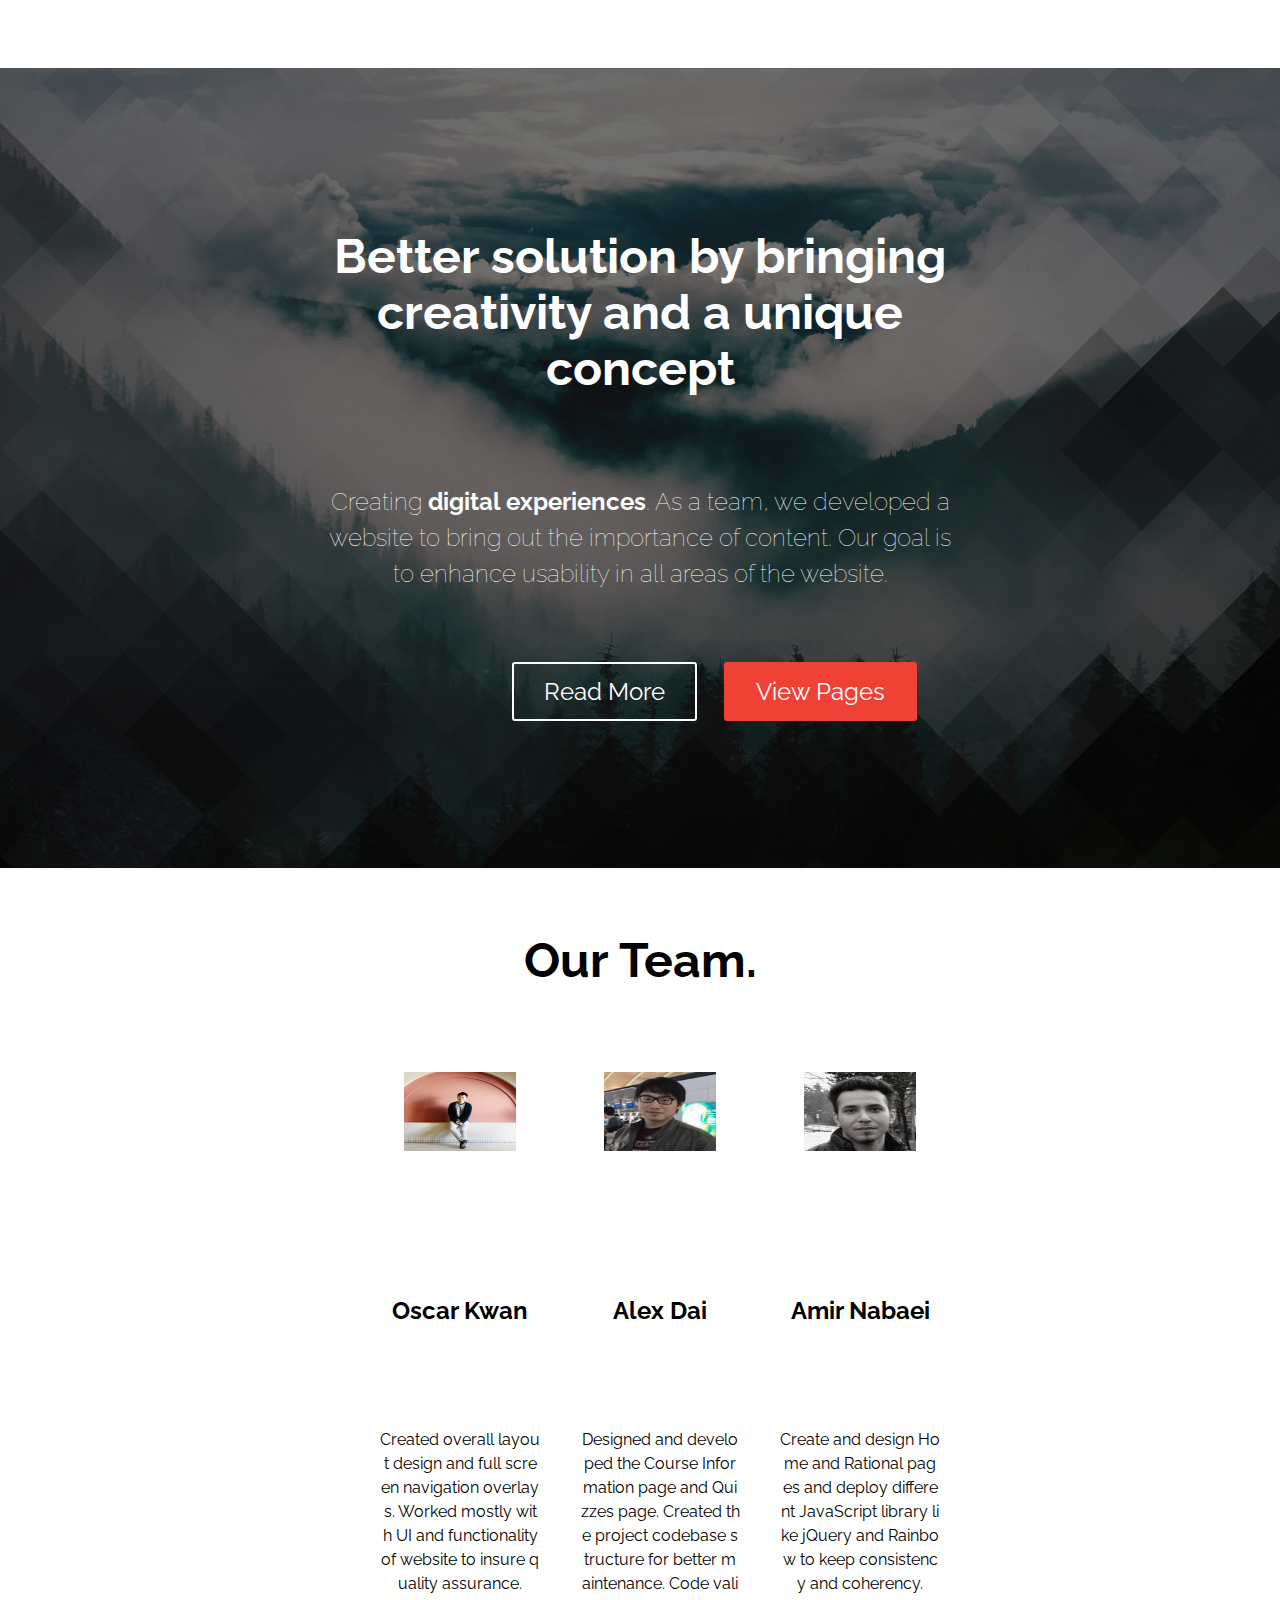
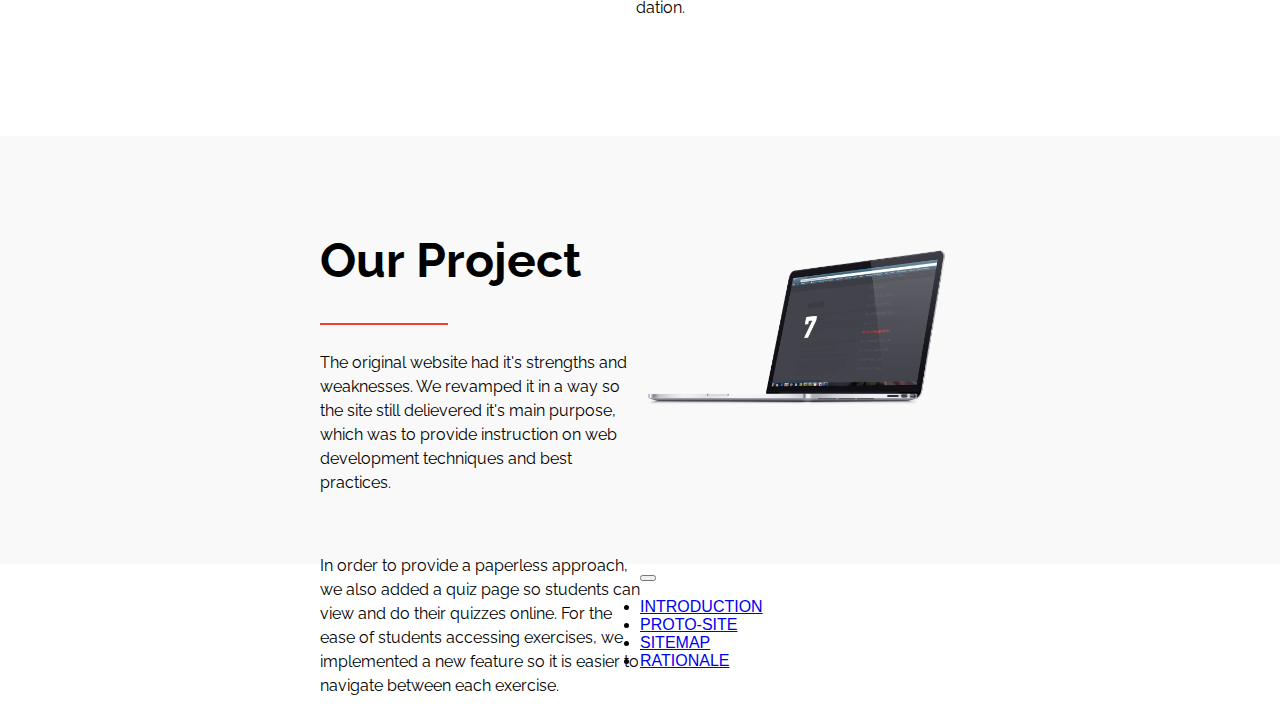
<file: src/index.html>
<!DOCTYPE HTML>
<html lang="en">
<head>
    <meta charset="utf-8">
	<title>Metasite | COMP 1950</title>
	<link rel="stylesheet" type="text/css" href="css/normalize.css">
	<link rel="stylesheet" type="text/css" href="css/metasite.css">

	<link rel="stylesheet" type="text/css" href="../lib/css/prism.css">
	<link rel="stylesheet" type="text/css" href="../lib/css/animate.css">
	<link href='http://fonts.googleapis.com/css?family=Raleway:400,500,600,700,800,300' rel='stylesheet' type='text/css'>

	<!-- JS -->
	<script src = "../lib/js/jquery-1.11.3.min.js"></script>

</head>


<body>
	<main>
		<section class = "nav-button">
			<img src = "./resources/nav-button.png" class = "nav-index-trigger" alt=""/>
		</section>
		<section class = "header-bg">
			<div class = "header-overlay">
				<div class = "extra-container">
					<div class = "container white">
						<h1 class = "raleway-h1 white">Better solution by bringing<strong> creativity</strong> and a <strong>unique</strong> concept</h1><br><br>
						<h2 class = "white">Creating <strong>digital experiences</strong>. As a team, we developed a website to bring out the importance of content. Our goal is to enhance usability in all areas of the website.</h2>
					</div>
					<div class = "container align-left header-buttons">
						<a href = "Rational.html"><div class = "btn btn-hover h3-text" title = "Read More">Read More</div></a>
						<a href = "home.html"><div class = "btn btn-dark h3-text" title = "View Pages">View Pages</div></a>
					</div>
				</div>
			</div>
		</section>
		<section class = "who-we-are" id = "yeah-us">
			<div class = "container">
				<h1 class = "raleway-h1 padding-fix">Our Team.</h1>
					<ul class = "ul-flex">
						<li><img class = "center-margin-auto" src = "./resources/oscar.jpg" alt=""/></li>
						<li><img class = "center-margin-auto" src = "./resources/alex.jpg" alt=""/></li>
						<li><img class = "img-circle center-margin-auto" src = "./resources/amir.jpg" alt=""/></li>
					</ul>
					<ul class = "ul-flex">
						<li><h3 class = "center-margin-auto">Oscar Kwan</h3></li>
						<li><h3 class = "center-margin-auto">Alex Dai</h3></li>
						<li><h3 class = "center-margin-auto">Amir Nabaei</h3></li>
					</ul>
					<ul class = "ul-flex padding-fix-little">
						<li>
							<p class = "center-margin-auto">Created overall layout design and full screen navigation overlays. Worked mostly with UI and functionality of website to insure quality assurance.</p>
						</li>
						<li><p class = "center-margin-auto">Designed and developed the Course Information page and Quizzes page. Created the project codebase structure for better maintenance. Code validation.</p></li>
						<li><p class = "center-margin-auto">Create and design Home and Rational pages and deploy different JavaScript library like jQuery and Rainbow to keep consistency and coherency.</p></li>
					</ul>
			</div>
		</section>
		<section class = "project-details">
			<div class = "container">
				<div class = "col-50">
					<h1 class = "raleway-h1 align-left-2">Our Project</h1>
					<div class = "line-seperator"></div>
					<p class = "align-left-2">The original website had it's strengths and weaknesses. We revamped it in a way so the site still delievered it's main purpose, which was to provide instruction on web development techniques and best practices.</p><br><p class = "align-left-2">In order to provide a paperless approach, we also added a quiz page so students can view and do their quizzes online. For the ease of students accessing exercises, we implemented a new feature so it is easier to navigate between each exercise.
				</div>
				<div class = "col-50 right-float">
					<img src = "./resources/mockup-4.png" class = "center-margin-auto" alt=""/>
				</div>
			</div>
		</section>
		<section class = "project-pictures">
		</section>
	</main>

	<!-- Full screen overlay navigation -->
	<section class = "nav-index nav-overlay nav-overlay-transition">
		<button type ="button" class = "nav-overlay-trigger-close"></button>

		<section class = "nav-content">
				<section class = "nav-overlay-container">
					<section class = "row-100">
						<section class = "nav-overlay-right-column">
							<ul>
								<li><a class = "scroll-and-overlay-close" href = "#yeah-us">INTRODUCTION</a></li>
								<li><a href = "home.html">PROTO-SITE</a></li>
								<li><a href = "sitemap.html">SITEMAP</a></li>
								<li><a href = "Rational.html">RATIONALE</a></li>
							</ul>
						</section>
					</section>
				</section>
		</section>
	</section>

	<script src = "js/main.js"></script>
	<script src = "../lib/js/headroom.js"></script>
</body>

</html>
</file>
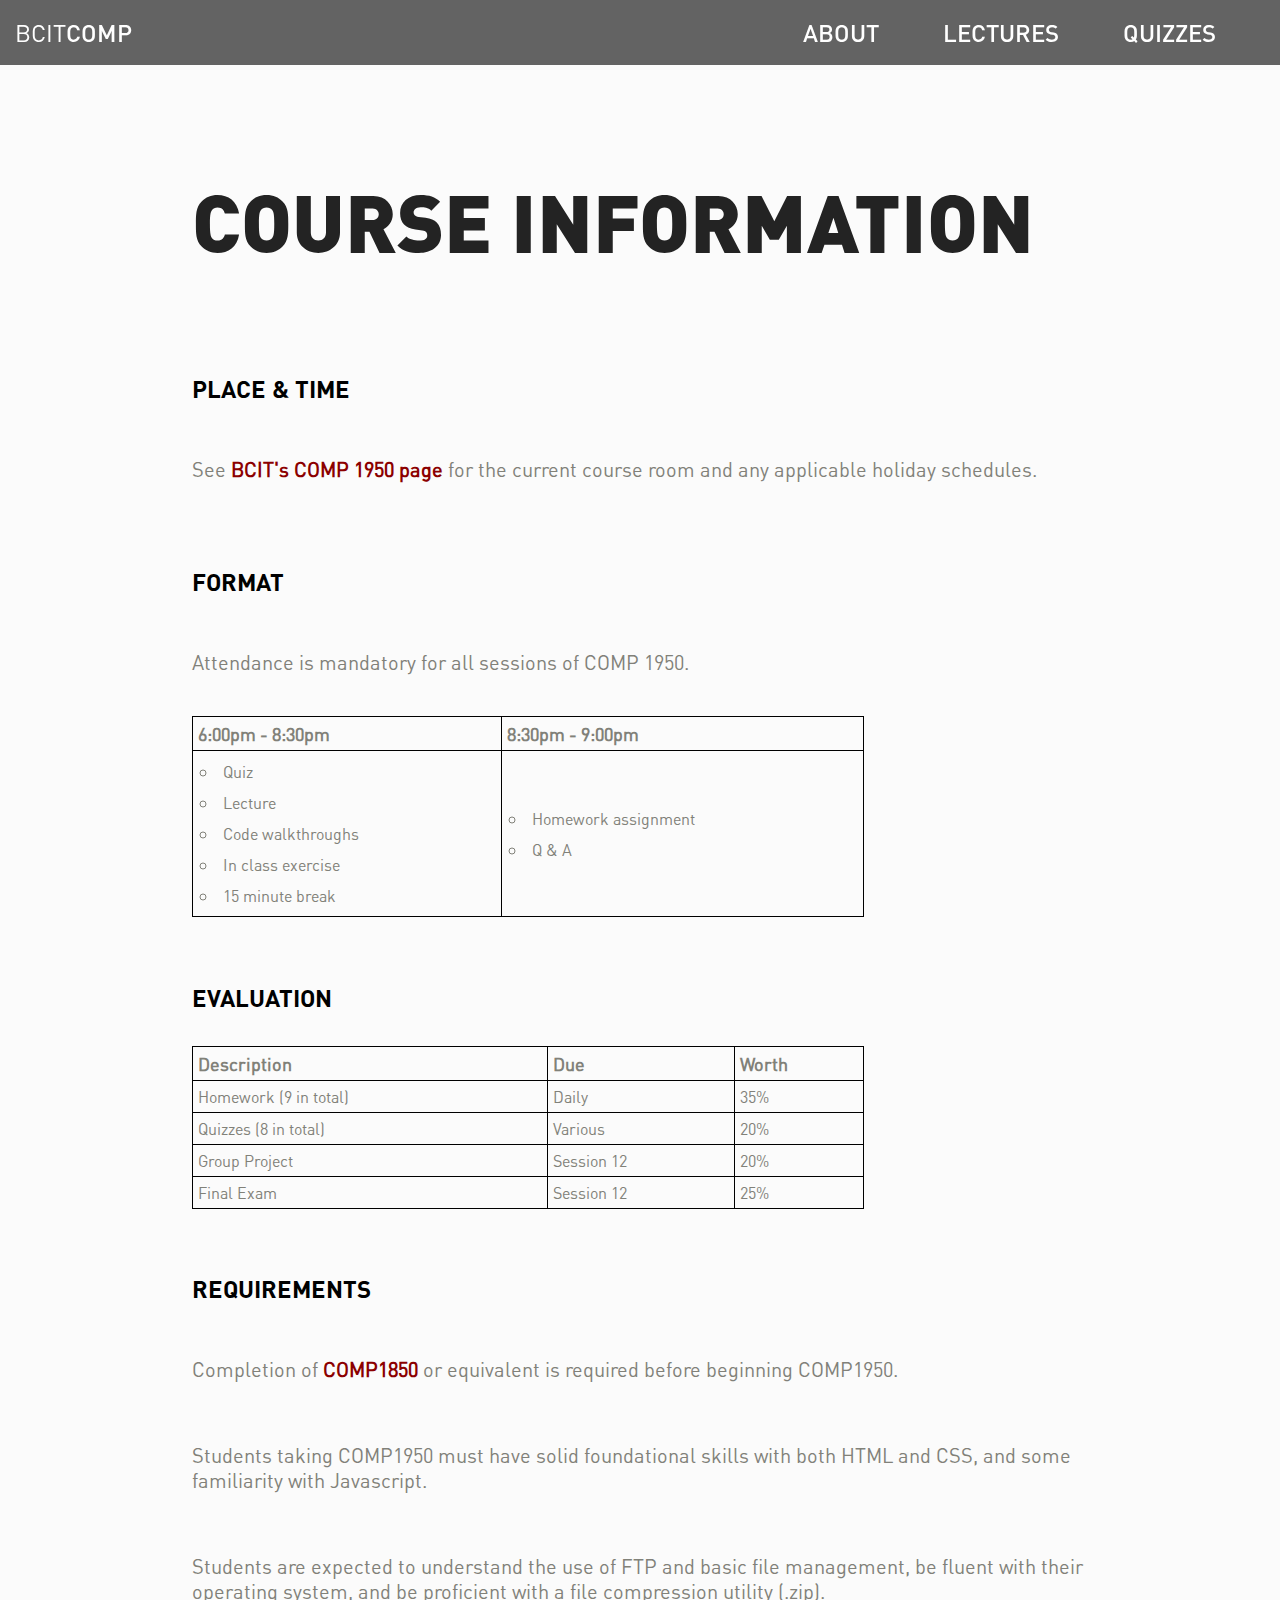
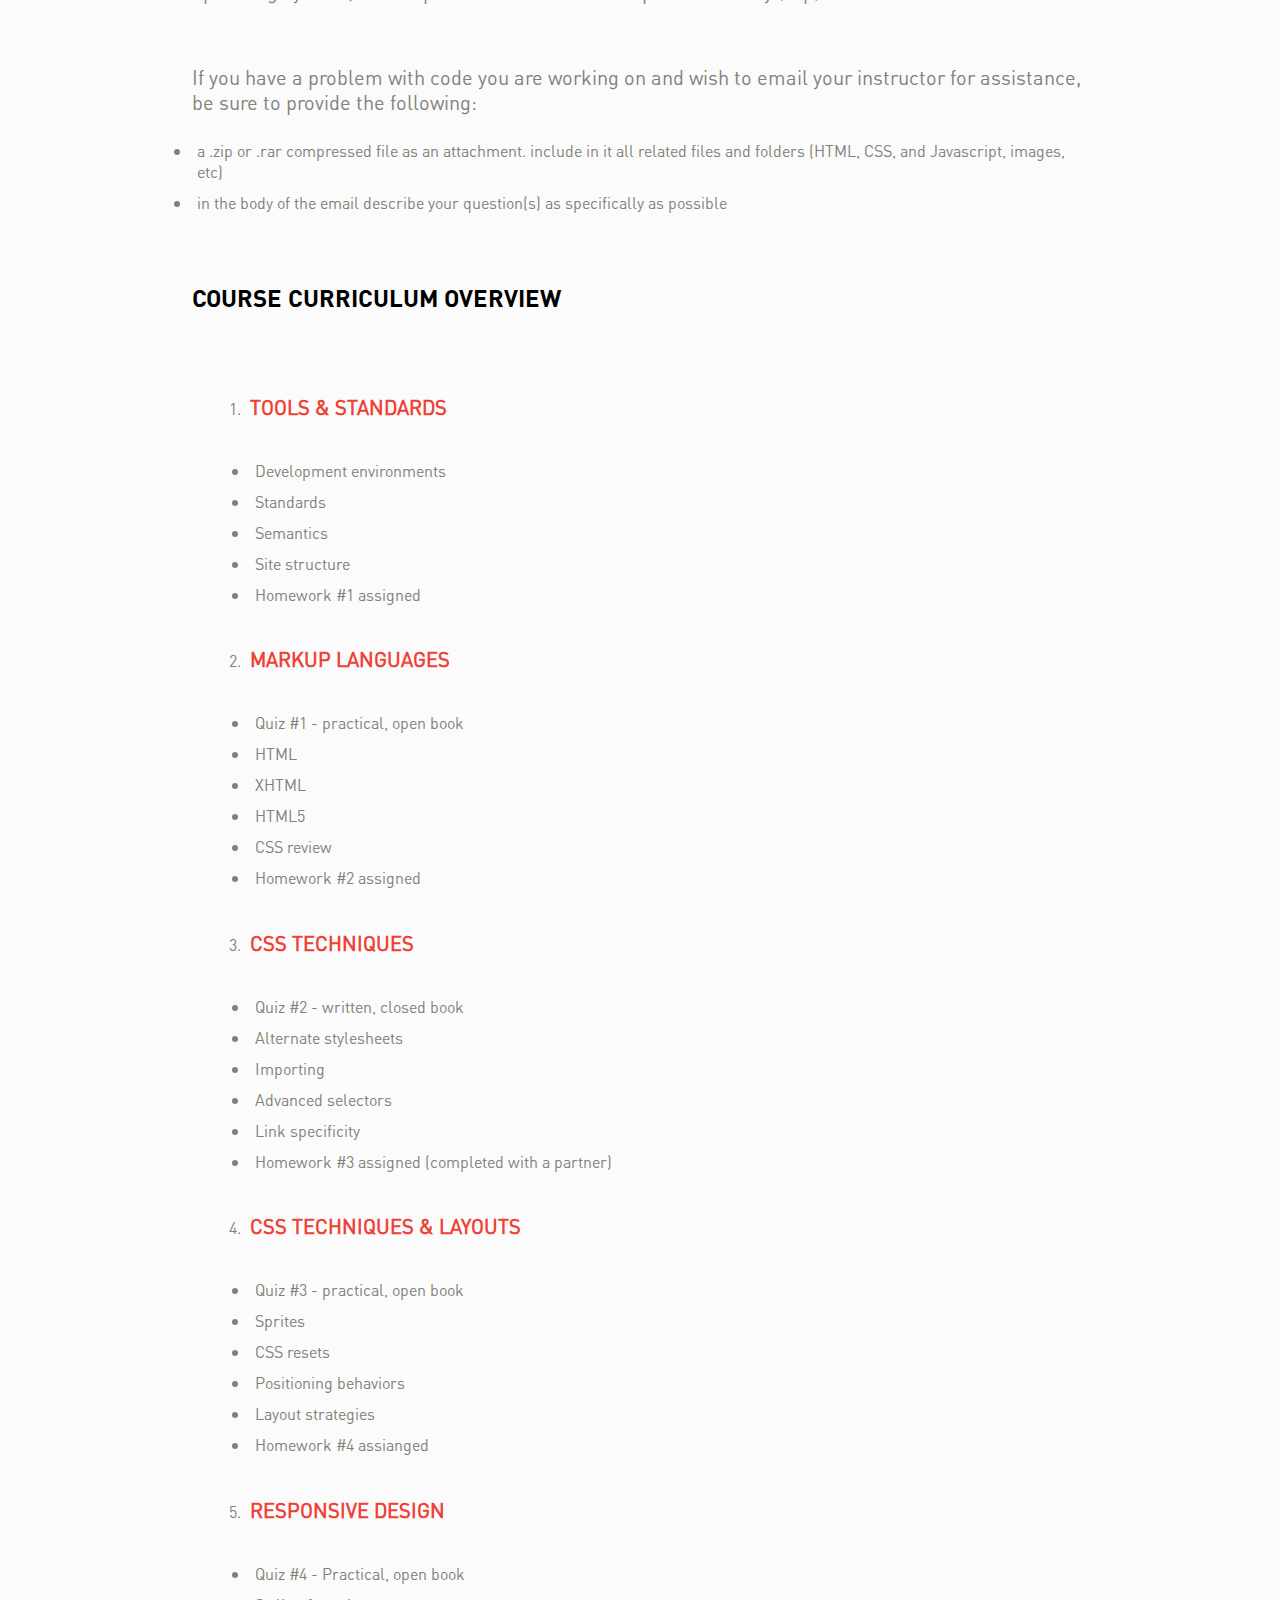
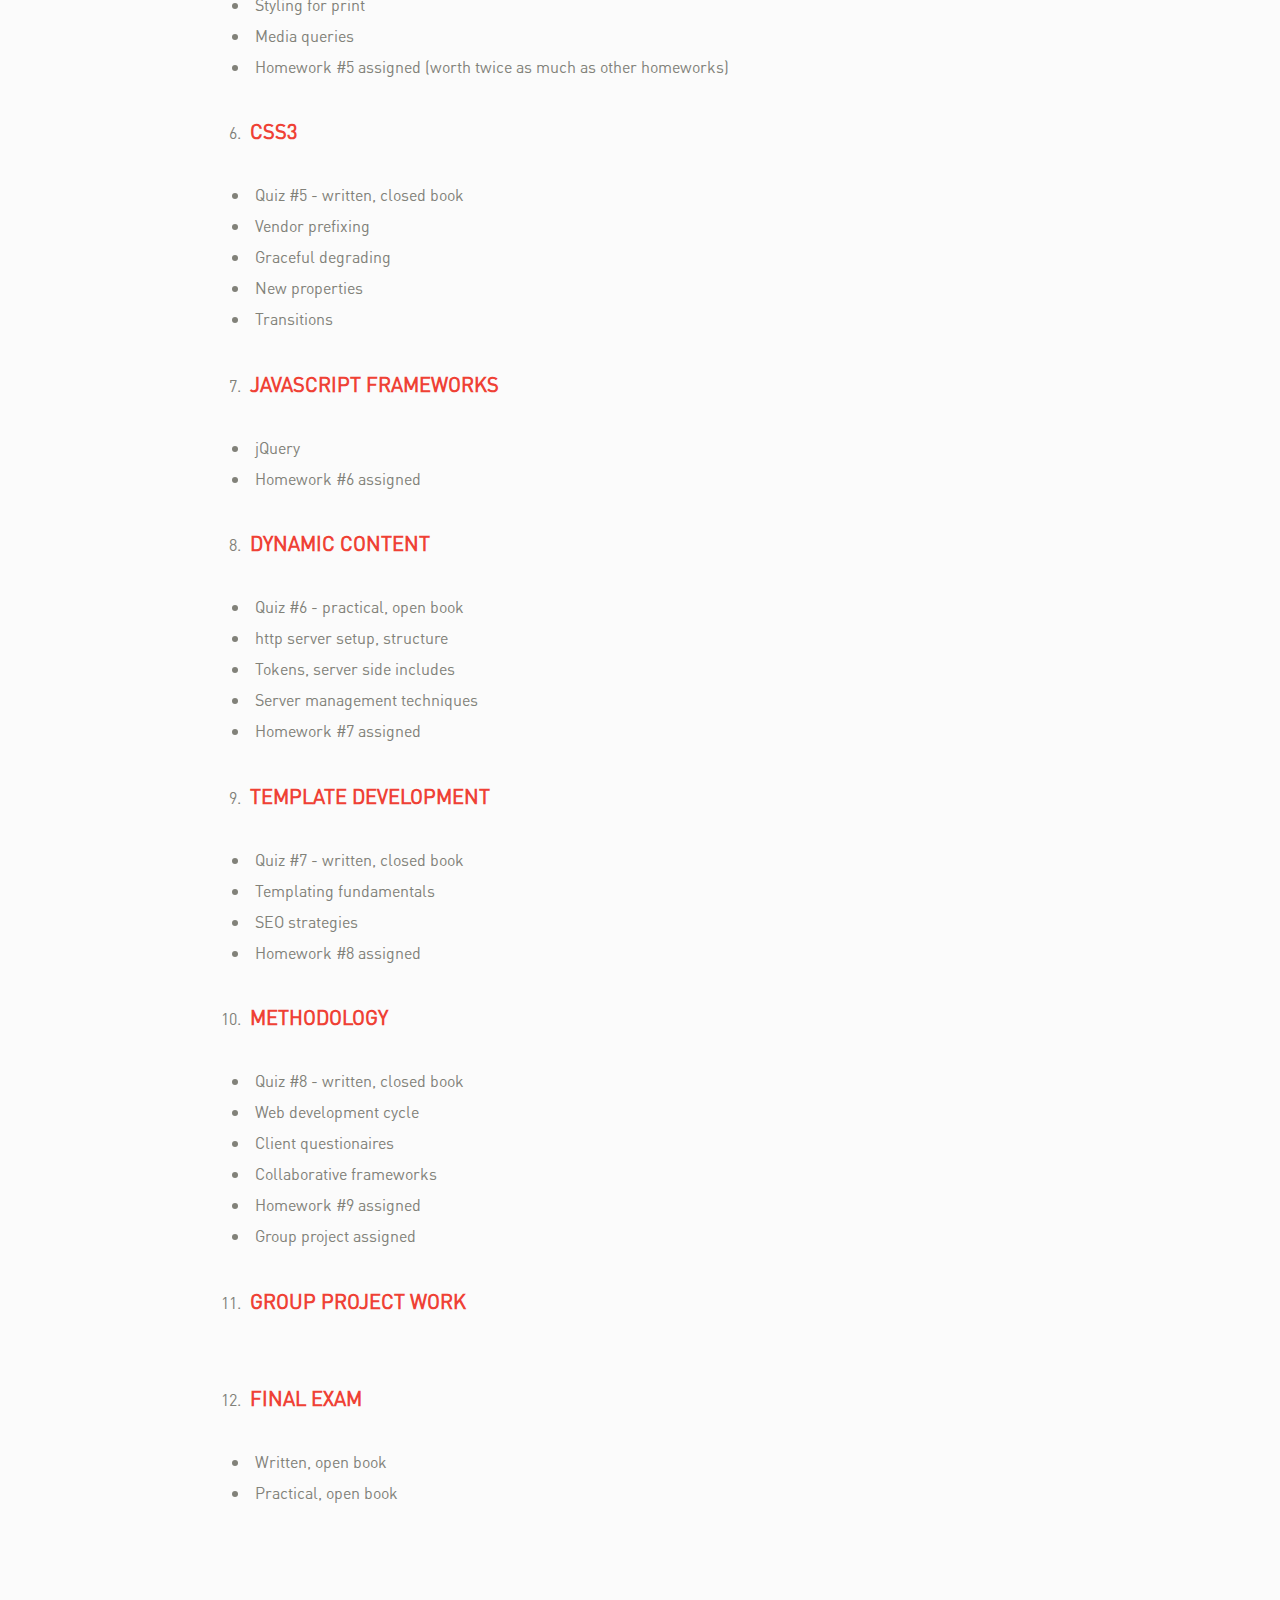
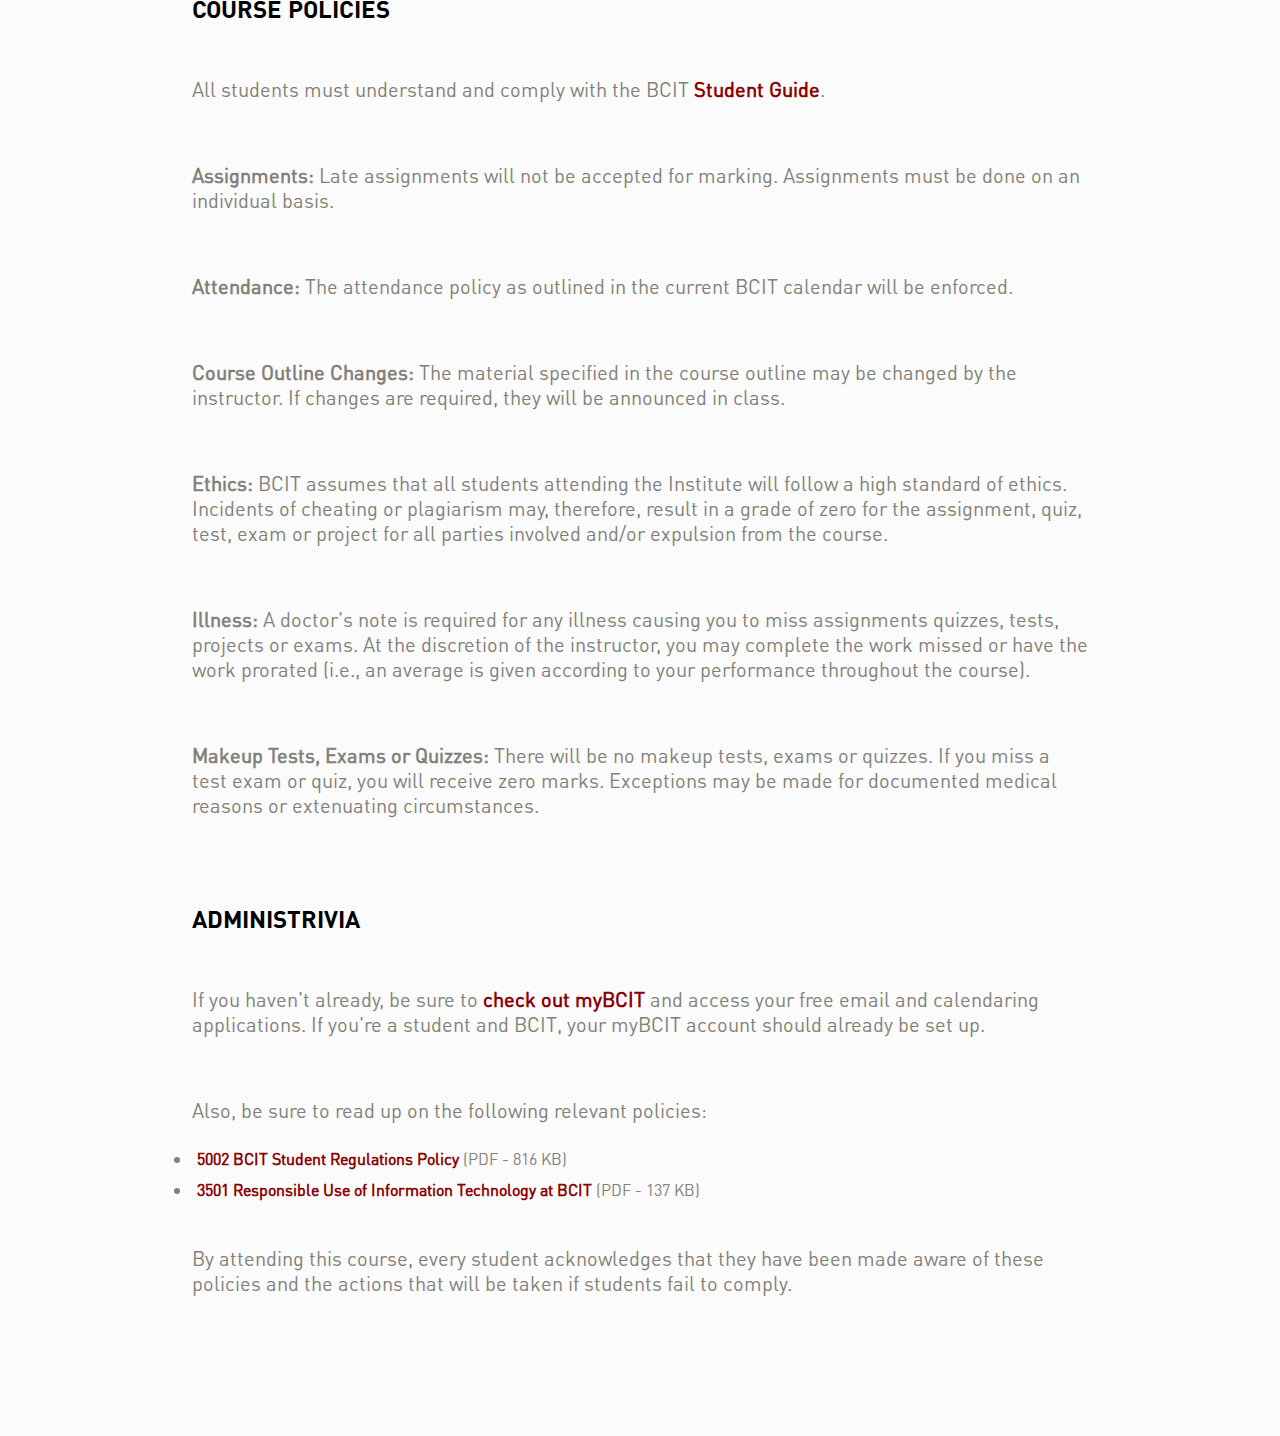
<file: src/about.html>
<!DOCTYPE html>
<html xmlns="http://www.w3.org/1999/html">
<head lang="en">
    <meta charset="UTF-8">
    <title>COMP1950 | Course Information</title>
    <link rel="stylesheet" type="text/css" href="css/normalize.css">
    <link rel="stylesheet" type="text/css" href="css/main.css">
    <link rel="stylesheet" type="text/css" href="css/about.css">

    <link rel="stylesheet" type="text/css" href="../lib/css/prism.css">
    <link rel="stylesheet" type="text/css" href="../lib/css/animate.css">

    <link href='http://fonts.googleapis.com/css?family=Sanchez' rel='stylesheet' type='text/css'>

    <!-- JS -->
    <script src = "../lib/js/jquery-1.11.3.min.js"></script>
</head>

<body>
    <a id="top"></a>
    <nav id = "nav">
        <ul class = "home-logo">
            <li><a href="home.html"><span class="dinpro-regular">bcit</span>comp</a></li>
        </ul>
        <ul class = "nav-content">
            <li class = "nav-overlay-trigger-quiz"><a href = "javascript:void(0)">quizzes</a></li>
            <li class = "nav-overlay-trigger"><a href = "javascript:void(0)">lectures</a></li>
            <li><a href="about.html">About</a></li>
        </ul>
    </nav>

    <main>
        <section class="about-header-text">
            <h1>Course Information</h1>
        </section>
        <section class="about-header-text-mini-title firstChildPadding">
            <h3>Place & Time</h3>
        </section>
        <section class="about-text-body">
            <p>See <a href="http://www.bcit.ca/study/courses/comp1950">BCIT's COMP 1950 page</a> for the current course room and any applicable holiday schedules.</p>
        </section>
        <section class="about-header-text-mini-title">
            <h3>Format</h3>
        </section>
        <section class="about-text-body">
            <p>Attendance is mandatory for all sessions of COMP 1950.</p>
            <br>
            <table class="about-table">
                <tr class="about-table-header">
                    <td>6:00pm - 8:30pm</td>
                    <td>8:30pm - 9:00pm</td>
                </tr>
                <tr>
                    <td>
                        <ul>
                            <li>Quiz</li>
                            <li>Lecture</li>
                            <li>Code walkthroughs</li>
                            <li>In class exercise</li>
                            <li>15 minute break</li>
                        </ul>
                    </td>
                    <td>
                        <ul>
                            <li>Homework assignment</li>
                            <li>Q & A</li>
                        </ul>
                    </td>
                </tr>
            </table>
        </section>
        <section class="about-header-text-mini-title">
            <h3>Evaluation</h3>
        </section>
        <section class="about-text-body">
            <table class="about-table">
                <tr class="about-table-header">
                    <td>Description</td>
                    <td>Due</td>
                    <td>Worth</td>
                </tr>
                <tr>
                    <td>Homework (9 in total)</td>
                    <td>Daily</td>
                    <td>35%</td>
                </tr>
                <tr>
                    <td>Quizzes (8 in total)</td>
                    <td>Various</td>
                    <td>20%</td>
                </tr>
                <tr>
                    <td>Group Project</td>
                    <td>Session 12</td>
                    <td>20%</td>
                </tr>
                <tr>
                    <td>Final Exam</td>
                    <td>Session 12</td>
                    <td>25%</td>
                </tr>
            </table>
        </section>
        <section class="about-header-text-mini-title">
            <h3>Requirements</h3>
        </section>
        <section class="about-text-body">
            <p>Completion of <a href="http://www.bcit.ca/study/courses/comp1850">COMP1850</a> or equivalent is required before beginning COMP1950.</p>
            <br>
            <p>Students taking COMP1950 must have solid foundational skills with both HTML and CSS, and some familiarity with Javascript.</p>
            <br>
            <p>Students are expected to understand the use of FTP and basic file management, be fluent with their operating system, and be proficient with a file compression utility (.zip).</p>
            <br>
            <p>If you have a problem with code you are working on and wish to email your instructor for assistance, be sure to provide the following:</p>
            <ul>
                <li>a .zip or .rar compressed file as an attachment. include in it all related files and folders (HTML, CSS, and Javascript, images, etc)</li>
                <li>in the body of the email describe your question(s) as specifically as possible</li>
            </ul>
        </section>

        <section class="about-header-text-mini-title">
            <h3>Course Curriculum Overview</h3>
        </section>
        <section class="about-text-body">
            <ol>
                <li>
                    <h4>Tools & standards</h4>
                    <div>
                        <ul>
                            <li>Development environments</li>
                            <li>Standards</li>
                            <li>Semantics</li>
                            <li>Site structure</li>
                            <li>Homework #1 assigned</li>
                        </ul>
                    </div>
                </li>
                <li>
                    <h4>Markup languages</h4>
                    <div>
                        <ul>
                            <li>Quiz #1 - practical, open book</li>
                            <li>HTML</li>
                            <li>XHTML</li>
                            <li>HTML5</li>
                            <li>CSS review</li>
                            <li>Homework #2 assigned</li>
                        </ul>
                    </div>
                </li>
                <li>
                    <h4>CSS techniques</h4>
                    <div>
                        <ul>
                            <li>Quiz #2 - written, closed book</li>
                            <li>Alternate stylesheets</li>
                            <li>Importing</li>
                            <li>Advanced selectors</li>
                            <li>Link specificity</li>
                            <li>Homework #3 assigned (completed with a partner)</li>
                        </ul>
                    </div>
                </li>
                <li>
                    <h4>CSS techniques & layouts</h4>
                    <div>
                        <ul>
                            <li>Quiz #3 - practical, open book</li>
                            <li>Sprites</li>
                            <li>CSS resets</li>
                            <li>Positioning behaviors</li>
                            <li>Layout strategies</li>
                            <li>Homework #4 assianged</li>
                        </ul>
                    </div>
                </li>
                <li>
                    <h4>Responsive design</h4>
                    <div>
                        <ul>
                            <li>Quiz #4 - Practical, open book</li>
                            <li>Styling for print</li>
                            <li>Media queries</li>
                            <li>Homework #5 assigned (worth twice as much as other homeworks)</li>
                        </ul>
                    </div>
                </li>
                <li>
                    <h4>CSS3</h4>
                    <div>
                        <ul>
                            <li>Quiz #5 - written, closed book</li>
                            <li>Vendor prefixing</li>
                            <li>Graceful degrading</li>
                            <li>New properties</li>
                            <li>Transitions</li>
                        </ul>
                    </div>
                </li>
                <li>
                    <h4>Javascript frameworks</h4>
                    <div>
                        <ul>
                            <li>jQuery</li>
                            <li>Homework #6 assigned</li>
                        </ul>
                    </div>
                </li>
                <li>
                    <h4>Dynamic content</h4>
                    <div>
                        <ul>
                            <li>Quiz #6 - practical, open book</li>
                            <li>http server setup, structure</li>
                            <li>Tokens, server side includes</li>
                            <li>Server management techniques</li>
                            <li>Homework #7 assigned</li>
                        </ul>
                    </div>
                </li>
                <li>
                    <h4>Template development</h4>
                    <div>
                        <ul>
                            <li>Quiz #7 - written, closed book</li>
                            <li>Templating fundamentals</li>
                            <li>SEO strategies</li>
                            <li>Homework #8 assigned</li>
                        </ul>
                    </div>
                </li>
                <li>
                    <h4>Methodology</h4>
                    <div>
                        <ul>
                            <li>Quiz #8 - written, closed book</li>
                            <li>Web development cycle</li>
                            <li>Client questionaires</li>
                            <li>Collaborative frameworks</li>
                            <li>Homework #9 assigned</li>
                            <li>Group project assigned</li>
                        </ul>
                    </div>
                </li>
                <li>
                    <h4>Group project work</h4>
                </li>
                <li>
                    <h4>Final exam</h4>
                    <div>
                        <ul>
                            <li>Written, open book</li>
                            <li>Practical, open book</li>
                        </ul>
                    </div>
                </li>
            </ol>
        </section>
        <section class="about-header-text-mini-title">
            <h3>Course Policies</h3>
        </section>
        <section class="about-text-body">
            <p>All students must understand and comply with the BCIT <a href="http://www.bcit.ca/files/cas/computingparttime/pdf/computingparttime_student_guide.pdf">Student Guide</a>.</p>
            <br>
            <p><span style="font-weight:bold;">Assignments:</span> Late assignments will not be accepted for marking. Assignments must be done on an individual basis.</p>
            <br>
            <p><span style="font-weight:bold;">Attendance:</span> The attendance policy as outlined in the current BCIT calendar will be enforced.</p>
            <br>
            <p><span style="font-weight:bold;">Course Outline Changes:</span> The material specified in the course outline may be changed by the instructor. If changes are required, they will be announced in class.</p>
            <br>
            <p><span style="font-weight:bold;">Ethics:</span> BCIT assumes that all students attending the Institute will follow a high standard of ethics. Incidents of cheating or plagiarism may, therefore, result in a grade of zero for the assignment, quiz, test, exam or project for all parties involved and/or expulsion from the course.</p>
            <br>
            <p><span style="font-weight:bold;">Illness:</span> A doctor's note is required for any illness causing you to miss assignments quizzes, tests, projects or exams. At the discretion of the instructor, you may complete the work missed or have the work prorated (i.e., an average is given according to your performance throughout the course).</p>
            <br>
            <p><span style="font-weight:bold;">Makeup Tests, Exams or Quizzes:</span> There will be no makeup tests, exams or quizzes. If you miss a test exam or quiz, you will receive zero marks. Exceptions may be made for documented medical reasons or extenuating circumstances.</p>
        </section>
        <section class="about-header-text-mini-title">
            <h3>Administrivia</h3>
        </section>
        <section class="about-text-body">
            <p>If you haven't already, be sure to <a href="http://my.bcit.ca">check out myBCIT</a> and access your free email and calendaring applications. If you're a student and BCIT, your myBCIT account should already be set up.</p>
            <br>
            <p>Also, be sure to read up on the following relevant policies:</p>
            <ul>
                <li><a href="http://www.bcit.ca/files/pdf/policies/5002.pdf">5002 BCIT Student Regulations Policy</a> (PDF - 816 KB)</li>
                <li><a href="http://www.bcit.ca/files/pdf/policies/3501.pdf">3501 Responsible Use of Information Technology at BCIT</a> (PDF - 137 KB)</li>
            </ul>
            <br>
            <p>By attending this course, every student acknowledges that they have been made aware of these policies and the actions that will be taken if students fail to comply.</p>
        </section>
    </main>

    <!-- Full screen overlay navigation -->
    <section class = "nav-lectures nav-overlay nav-overlay-transition">
        <button type ="button" class = "nav-overlay-trigger-close"></button>

        <section class = "nav-content">
            <section class = "nav-overlay-fixed">
                <section class = "nav-overlay-container">
                    <section class = "nav-overlay-left-column">
                        <h1 class = "big-number">7</h1>
                    </section>
                </section>
            </section>
            <section class = "nav-overlay-container">
                <section class = "row-100">
                    <section class = "nav-overlay-right-column">
                        <ul>
                            <li><a href = "#">01 | TOOLS &amp; STANDARDS</a></li>
                            <li><a href = "#">02 | HTML5</a></li>
                            <li><a href = "#">03 | CSS TECHNIQUE</a></li>
                            <li><a href = "#">04 | CSS LAYOUTS</a></li>
                            <li><a href = "#">05 | RESPONSIVE CSS</a></li>
                            <li><a href = "#">06 | CSS3</a></li>
                            <li><a href = "lectures.html">07 | JS FRAMEWORKS</a></li>
                            <li><a href = "#">08 | DYNAMIC CONTENT</a></li>
                            <li><a href = "#">09 | TEMPLATING, SEO</a></li>
                            <li><a href = "#">10 | METHODOLOGY</a></li>
                            <li><a href = "#">11 | PROJECT WORK</a></li>
                            <br><br><br><br><br><br>
                        </ul>
                    </section>
                </section>
            </section>
        </section>
    </section>

    
    <section class = "nav-quizzes nav-overlay nav-overlay-transition">
        <button type ="button" class = "nav-overlay-trigger-close"></button>

        <section class = "nav-content">
            <section class = "nav-overlay-fixed">
                <section class = "nav-overlay-container">
                    <section class = "nav-overlay-left-column">
                        <h1>quizzes</h1>
                        <br><br>     
                    </section>  
                </section>
            </section>
                <section class = "nav-overlay-container">
                    <section class = "row-100">
                        <section class = "nav-overlay-right-column">
                            <ul>
                                <li><a href = "#">Quiz 1</a></li>
                                <li><a href = "#">Quiz 2</a></li>
                                <li><a href = "#">Quiz 3</a></li>
                                <li><a href = "#">Quiz 4</a></li>
                                <li><a href = "#">Quiz 5</a></li>
                                <li><a href = "#">Quiz 6</a></li>
                                <li><a href = "#">Quiz 7</a></li>
                                <li><a href = "quizzes.html">Quiz 8</a></li>
                                <br><br><br><br><br><br>
                            </ul>
                        </section>
                    </section>
                </section>
        </section>
    </section>
    <footer>

    </footer>
    <!-- JS -->
    <script src = "js/main.js"></script>
    <script src = "../lib/js/prism.js"></script>
    <script src = "../lib/js/headroom.js"></script>

    <!-- For nav hide/show when scrolling -->
    <script>
        (function() {
            var header = document.querySelector("#nav");
            if(window.location.hash) {
                header.classList.add("slide--up");
            }

            new Headroom(header, {
                tolerance: {
                    down : 10,
                    up : 20
                },
                offset : 205,
                classes: {
                    initial: "slide",
                    pinned: "slide--reset",
                    unpinned: "slide--up"
                }
            }).init();

        }());
    </script>

</body>
</html>
</file>
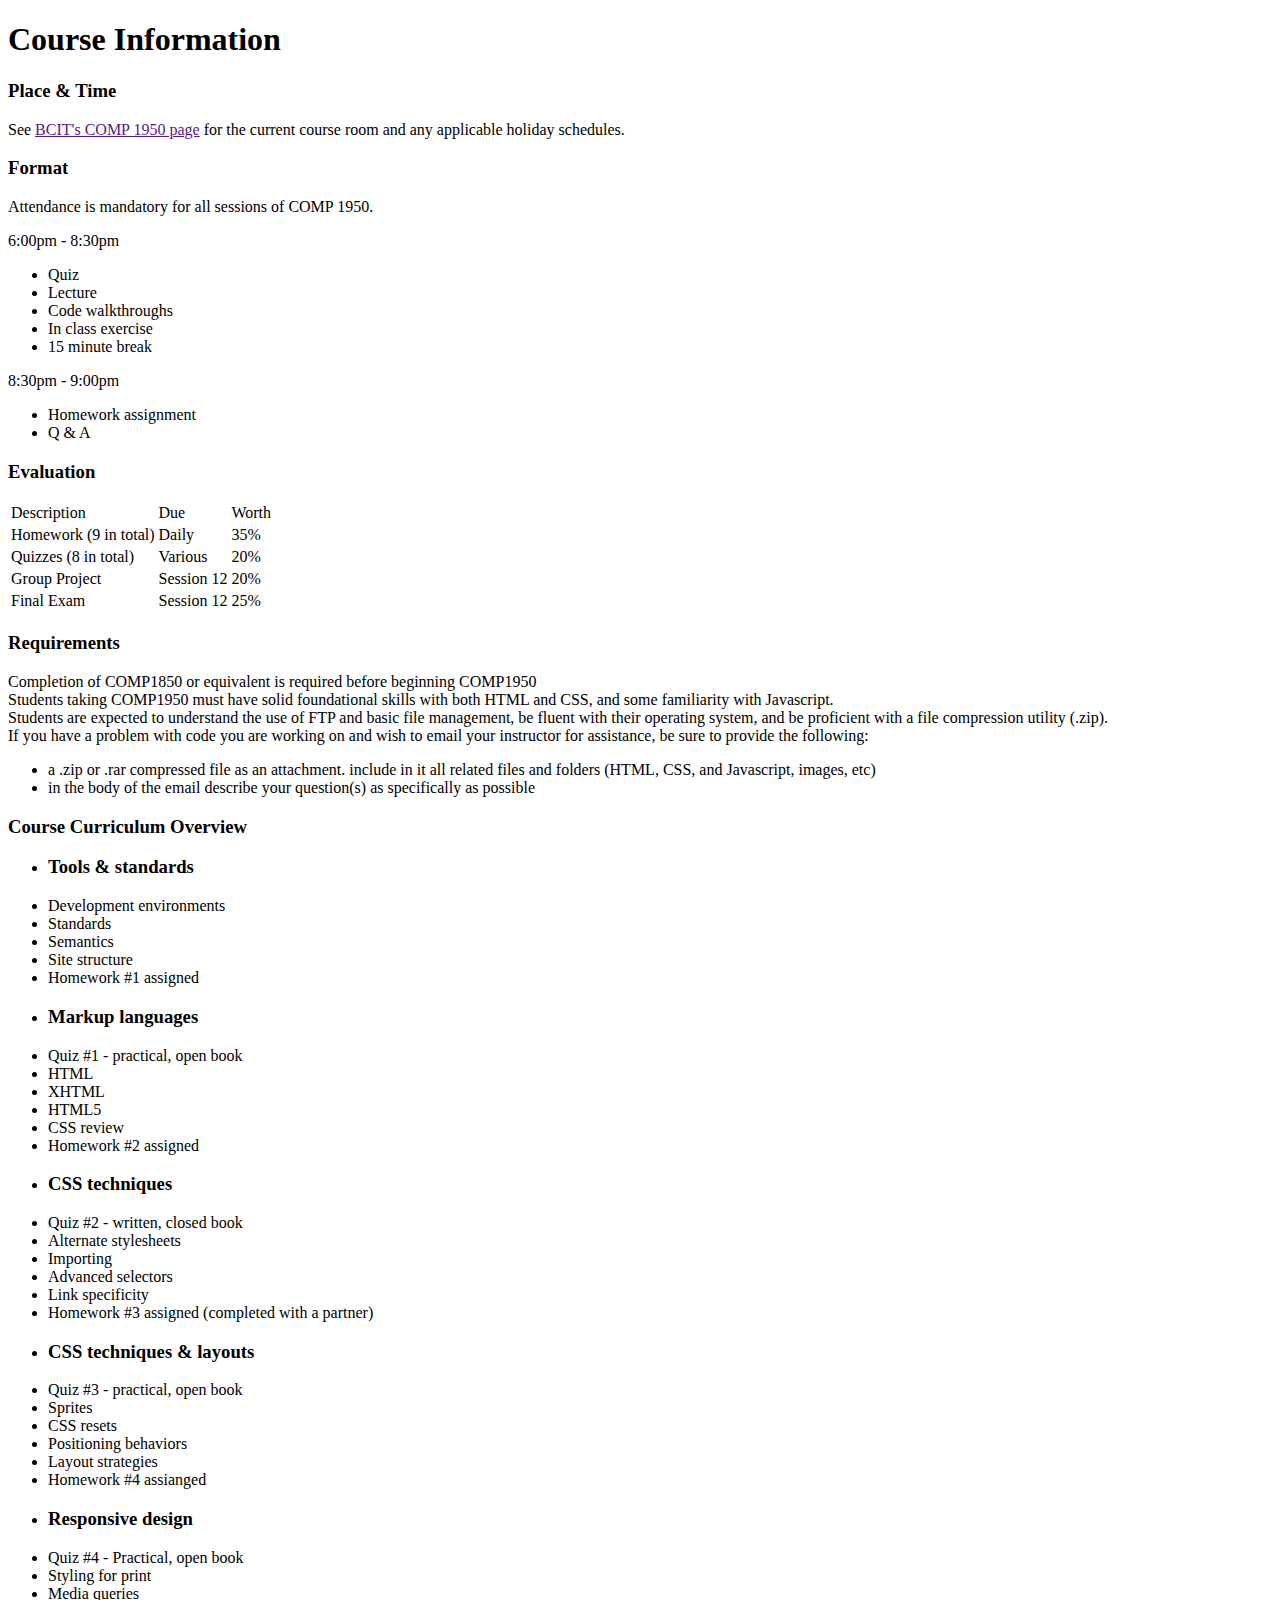
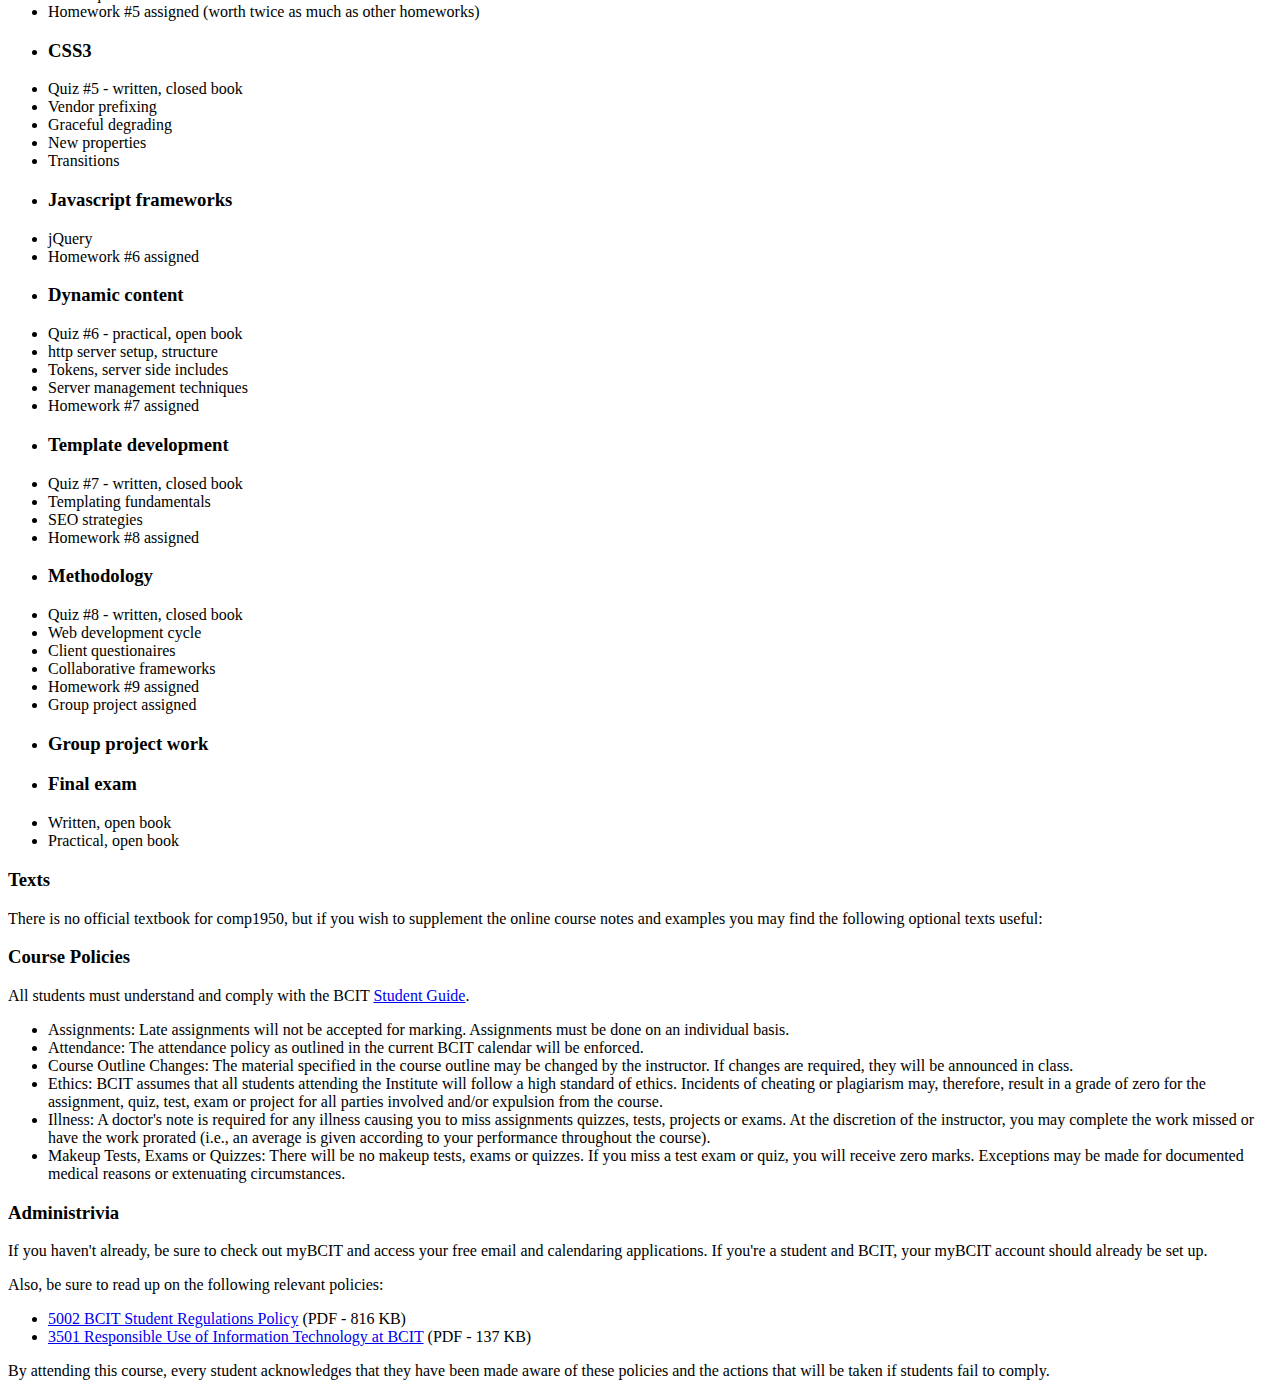
<file: src/courseinfo.html>
<!DOCTYPE html>
<html>
<head lang="en">
    <meta charset="UTF-8">
    <title>COMP1950 | Course Information</title>
</head>
<body>
    <h1>Course Information</h1>
    <section>
        <h3>Place & Time</h3>
        <p>See <a href="">BCIT's COMP 1950 page</a> for the current course room and any applicable holiday schedules.
        </p>
    </section>
    <section>
        <h3>Format</h3>
        <p>Attendance is mandatory for all sessions of COMP 1950.</p>
        <p>6:00pm - 8:30pm
            <ul>
                <li>Quiz</li>
                <li>Lecture</li>
                <li>Code walkthroughs</li>
                <li>In class exercise</li>
                <li>15 minute break</li>
            </ul>
        </p>
        <p>8:30pm - 9:00pm
            <ul>
                <li>Homework assignment</li>
                <li>Q & A</li>
            </ul>
        </p>
    </section>
    <section>
        <h3>Evaluation</h3>
        <table>
            <tr>
                <td>Description</td>
                <td>Due</td>
                <td>Worth</td>
            </tr>
            <tr>
                <td>Homework (9 in total)</td>
                <td>Daily</td>
                <td>35%</td>
            </tr>
            <tr>
                <td>Quizzes (8 in total)</td>
                <td>Various</td>
                <td>20%</td>
            </tr>
            <tr>
                <td>Group Project</td>
                <td>Session 12</td>
                <td>20%</td>
            </tr>
            <tr>
                <td>Final Exam</td>
                <td>Session 12</td>
                <td>25%</td>
            </tr>
        </table>
    </section>
    <section>
        <h3>Requirements</h3>
        <ur>
            <li>Completion of COMP1850 or equivalent is required before beginning COMP1950</li>
            <li>Students taking COMP1950 must have solid foundational skills with both HTML and CSS, and some
                familiarity with Javascript.</li>
            <li>Students are expected to understand the use of FTP and basic file management, be fluent with their
                operating system, and be proficient with a file compression utility (.zip).</li>
            <li>If you have a problem with code you are working on and wish to email your instructor for assistance, be
                sure to provide the following:
                <ul>
                    <li>a .zip or .rar compressed file as an attachment. include in it all related files and folders
                        (HTML, CSS, and Javascript, images, etc)</li>
                    <li>in the body of the email describe your question(s) as specifically as possible</li>
                </ul>
            </li>
        </ur>
    </section>
    <section>
        <h3>Course Curriculum Overview</h3>
        <ul>
            <li>
                <h3>Tools & standards</h3>
                <ur>
                    <li>Development environments</li>
                    <li>Standards</li>
                    <li>Semantics</li>
                    <li>Site structure</li>
                    <li>Homework #1 assigned</li>
                </ur>
            </li>
            <li>
                <h3>Markup languages</h3>
                <li>Quiz #1 - practical, open book</li>
                <li>HTML</li>
                <li>XHTML</li>
                <li>HTML5</li>
                <li>CSS review</li>
                <li>Homework #2 assigned</li>
            </li>
            <li>
                <h3>CSS techniques</h3>
                <li>Quiz #2 - written, closed book</li>
                <li>Alternate stylesheets</li>
                <li>Importing</li>
                <li>Advanced selectors</li>
                <li>Link specificity</li>
                <li>Homework #3 assigned (completed with a partner)</li>
            </li>
            <li>
                <h3>CSS techniques & layouts</h3>
                <li>Quiz #3 - practical, open book</li>
                <li>Sprites</li>
                <li>CSS resets</li>
                <li>Positioning behaviors</li>
                <li>Layout strategies</li>
                <li>Homework #4 assianged</li>
            </li>
            <li>
                <h3>Responsive design</h3>
                <li>Quiz #4 - Practical, open book</li>
                <li>Styling for print</li>
                <li>Media queries</li>
                <li>Homework #5 assigned (worth twice as much as other homeworks)</li>
            </li>
            <li>
                <h3>CSS3</h3>
                <li>Quiz #5 - written, closed book</li>
                <li>Vendor prefixing</li>
                <li>Graceful degrading</li>
                <li>New properties</li>
                <li>Transitions</li>
            </li>
            <li>
                <h3>Javascript frameworks</h3>
                <li>jQuery</li>
                <li>Homework #6 assigned</li>
            </li>
            <li>
                <h3>Dynamic content</h3>
                <li>Quiz #6 - practical, open book</li>
                <li>http server setup, structure</li>
                <li>Tokens, server side includes</li>
                <li>Server management techniques</li>
                <li>Homework #7 assigned</li>
            </li>
            <li>
                <h3>Template development</h3>
                <li>Quiz #7 - written, closed book</li>
                <li>Templating fundamentals</li>
                <li>SEO strategies</li>
                <li>Homework #8 assigned</li>
            </li>
            <li>
                <h3>Methodology</h3>
                <li>Quiz #8 - written, closed book</li>
                <li>Web development cycle</li>
                <li>Client questionaires</li>
                <li>Collaborative frameworks</li>
                <li>Homework #9 assigned</li>
                <li>Group project assigned</li>
            </li>
            <li>
                <h3>Group project work</h3>
            </li>
            <li>
                <h3>Final exam</h3>
                <li>Written, open book</li>
                <li>Practical, open book</li>
            </li>
        </ul>
    </section>
    <section>
        <h3>Texts</h3>
        <p>There is no official textbook for comp1950, but if you wish to supplement the online course notes and
            examples you may find the following optional texts useful:</p>

    </section>
    <section>
        <h3>Course Policies</h3>
        <p>All students must understand and comply with the BCIT
            <a href="http://www.bcit.ca/files/cas/computingparttime/pdf/computingparttime_student_guide.pdf">Student Guide</a>.</p>
        <ul>
            <li>Assignments: Late assignments will not be accepted for marking. Assignments must be done on an individual basis.</li>
            <li>Attendance: The attendance policy as outlined in the current BCIT calendar will be enforced.</li>
            <li>Course Outline Changes: The material specified in the course outline may be changed by the instructor. If changes are required, they will be announced in class.</li>
            <li>Ethics: BCIT assumes that all students attending the Institute will follow a high standard of ethics. Incidents of cheating or plagiarism may, therefore, result in a grade of zero for the assignment, quiz, test, exam or project for all parties involved and/or expulsion from the course.</li>
            <li>Illness: A doctor's note is required for any illness causing you to miss assignments quizzes, tests, projects or exams. At the discretion of the instructor, you may complete the work missed or have the work prorated (i.e., an average is given according to your performance throughout the course).</li>
            <li>Makeup Tests, Exams or Quizzes: There will be no makeup tests, exams or quizzes. If you miss a test exam or quiz, you will receive zero marks. Exceptions may be made for documented medical reasons or extenuating circumstances.</li>
        </ul>
    </section>
    <section>
        <h3>Administrivia</h3>
        <p>If you haven't already, be sure to check out myBCIT and access your free email and calendaring applications. If you're a student and BCIT, your myBCIT account should already be set up.
        </p>
        <p>Also, be sure to read up on the following relevant policies:</p>
        <ul>
            <li><a href="http://www.bcit.ca/files/pdf/policies/5002.pdf">5002 BCIT Student Regulations Policy</a> (PDF - 816 KB)</li>
            <li><a href="http://www.bcit.ca/files/pdf/policies/3501.pdf">3501 Responsible Use of Information Technology at BCIT</a> (PDF - 137 KB)</li>
        </ul>
        <p>By attending this course, every student acknowledges that they have been made aware of these policies and the actions that will be taken if students fail to comply.
        </p>
    </section>
</body>
</html>
</file>
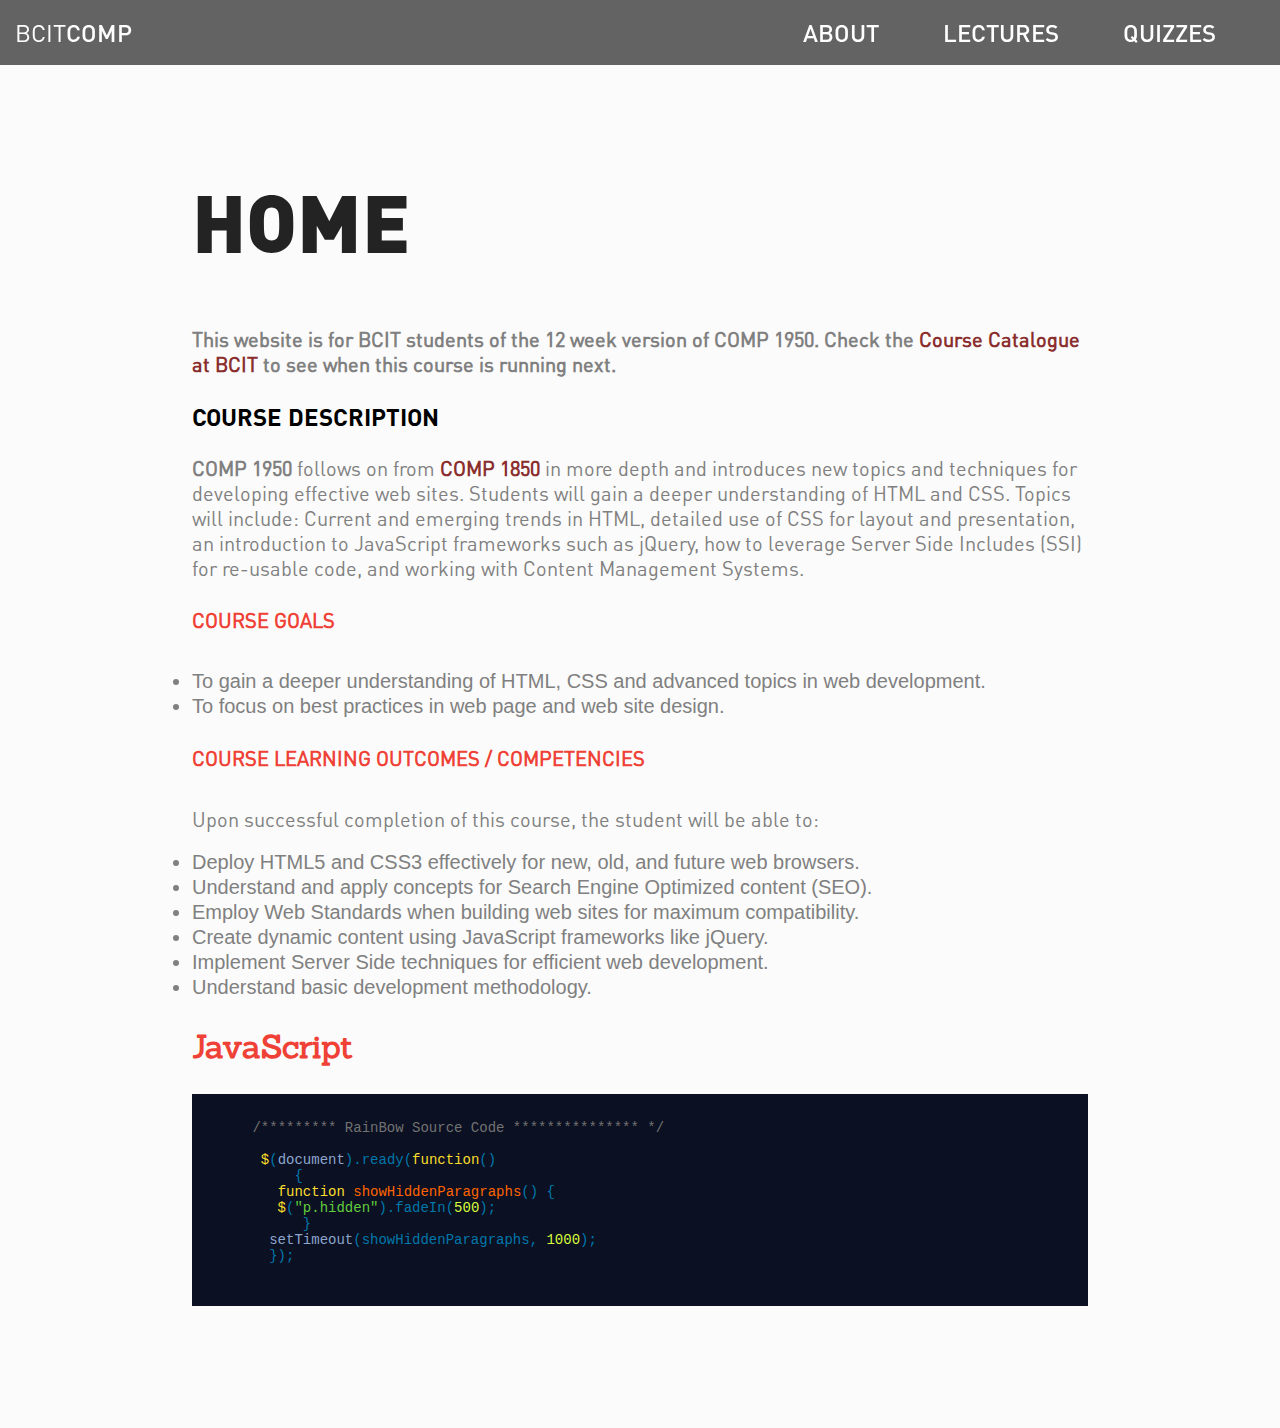
<file: src/home.html>
<!DOCTYPE HTML>

<html>
<head>
	<title> Home </title>
	<link rel="stylesheet" type="text/css" href="css/normalize.css">
	<link rel="stylesheet" type="text/css" href="css/main.css">
	<link rel="stylesheet" type="text/css" href="css/lecture.css">
	<link rel="stylesheet" type="text/css" href="../lib/css/prism.css">
	<link rel="stylesheet" type="text/css" href="../lib/css/animate.css">
	<link href='http://fonts.googleapis.com/css?family=Sanchez' rel='stylesheet' type='text/css'>
	<script src = "../lib/js/jquery-1.11.3.min.js"></script>
    <!--////////////// CSS link for rainbow coed /////////////-->
    <link href="css/blackboard.css" rel="stylesheet" type="text/css">
     <link rel="stylesheet" type="text/css" href="css/about.css">
    <!--////////////// ///////////////////////// /////////////-->
</head>
    
<style>

  #home_header {
  margin-bottom: 3%;      
  }
 p , h6, p >ul  {
 	color: grey;
    margin-top:1%;
    margin-bottom: 2%;
    font-size: 1.25em;
  line-height: 125%;
  font-family: DINProRegular;
 } 
 
  h6 > a , p > a{
 	color: #8A2E2E;
 	  font-weight: bold;
 }
 
 ul.a {
    list-style-type: circle;
    color: grey;
    margin-top:1%;
    margin-bottom: 2%;
    font-size: 1.25em;
  line-height: 125%;
}

 
    
</style>    
    
<body>
	<nav id = "nav">
		<ul class = "home-logo">
			<li><a href="home.html"><span class="dinpro-regular">bcit</span>comp</a></li>
		</ul>
		
		<ul class = "nav-content">
			<li class = "nav-overlay-trigger-quiz"><a href = "javascript:void(0)">quizzes</a></li>
			<li class = "nav-overlay-trigger"><a href = "javascript:void(0)">lectures</a></li>
            <li><a href="about.html">about</a></li>
        </ul>
	</nav>
	<main>
       
        
		<section class = "lecture-header-text">
            <div id = "home_header"><h1>Home</h1></div></h2>
		</section>
	
        
         <section>
           <div>     
       <h6>     This website is for BCIT students of the 12 week version of COMP 1950.

          Check the <a href="http://www.bcit.ca/study/courses/comp1950"> Course Catalogue at BCIT </a> to see when this course is running next.
           </h6>
             </div>
        </section>
        
		<section >
		 <h3>	Course Description </h3>
		</section>
       <section>
	<p>	<span id= "name_"> COMP 1950  </span> follows on from <a href="http://www.bcit.ca/study/courses/comp1850"> COMP 1850 </a>  in more depth and introduces new topics and techniques for developing effective web sites.

Students will gain a deeper understanding of HTML and CSS. Topics will include: Current and emerging trends in HTML, detailed use of CSS for layout and presentation, an introduction to JavaScript frameworks such as jQuery, how to leverage Server Side Includes (SSI) for re-usable code, and working with Content Management Systems.
 </p>

 <h4> Course Goals </h4>
  	<p>
 		<ul class="a">
 		  <li>To gain a deeper understanding of HTML, CSS and advanced topics in web development.</li>
 		  <li>To focus on best practices in web page and web site design.</li>
 		</ul>
 	</p>

 <h4> Course learning outcomes / competencies </h4>
  <p> Upon successful completion of this course, the student will be able to: </p>
	 <p>
	 <ul class="a">
   	     <li>Deploy HTML5 and CSS3 effectively for new, old, and future web browsers. </li>
 	     <li>Understand and apply concepts for Search Engine Optimized content (SEO). </li>
 	     <li>Employ Web Standards when building web sites for maximum compatibility. </li>
 	     <li> Create dynamic content using JavaScript frameworks like jQuery.</li>
 	     <li> Implement Server Side techniques for efficient web development.</li>
 	     <li>Understand basic development methodology. </li>
 	 </ul>
 	</p>

		</section>
    
    
    
     <section >
	<h2>		JavaScript </h2>
		</section>
       
        <pre><code data-language="javascript">
      /********* RainBow Source Code *************** */

       $(document).ready(function() 
           {
         function showHiddenParagraphs() {
         $("p.hidden").fadeIn(500);
            }
        setTimeout(showHiddenParagraphs, 1000);
        });

		</code></pre>
		</section>	
	
	</main>


	<section class = "nav-lectures nav-overlay nav-overlay-transition">
		<button type ="button" class = "nav-overlay-trigger-close"></button>

		<section class = "nav-content">
			<section class = "nav-overlay-fixed">
				<section class = "nav-overlay-container">
					<section class = "nav-overlay-left-column">
						<h1 class = "big-number">7</h1>
					</section>
				</section>
			</section>
				<section class = "nav-overlay-container">
					<section class = "row-100">
						<section class = "nav-overlay-right-column">
							<ul>
								<li><a href = "#">01 | TOOLS &amp; STANDARDS</a></li>
								<li><a href = "#">02 | HTML5</a></li>
								<li><a href = "#">03 | CSS TECHNIQUE</a></li>
								<li><a href = "#">04 | CSS LAYOUTS</a></li>
								<li><a href = "#">05 | RESPONSIVE CSS</a></li>
								<li><a href = "#">06 | CSS3</a></li>
								<li><a href = "lectures.html">07 | JS FRAMEWORKS</a></li>			
								<li><a href = "#">08 | DYNAMIC CONTENT</a></li>
								<li><a href = "#">09 | TEMPLATING, SEO</a></li>
								<li><a href = "#">10 | METHODOLOGY</a></li>
								<li><a href = "#">11 | PROJECT WORK</a></li>
								<br><br><br><br><br><br>
							</ul>
						</section>
					</section>
				</section>
		</section>
	</section>


    <section class = "nav-quizzes nav-overlay nav-overlay-transition">
        <button type ="button" class = "nav-overlay-trigger-close"></button>

        <section class = "nav-content">
            <section class = "nav-overlay-fixed">
                <section class = "nav-overlay-container">
                    <section class = "nav-overlay-left-column">
                        <h1>quizzes</h1>
                        <br><br>     
                    </section>  
                </section>
            </section>
                <section class = "nav-overlay-container">
                    <section class = "row-100">
                        <section class = "nav-overlay-right-column">
                            <ul>
                                <li><a href = "#">Quiz 1</a></li>
                                <li><a href = "#">Quiz 2</a></li>
                                <li><a href = "#">Quiz 3</a></li>
                                <li><a href = "#">Quiz 4</a></li>
                                <li><a href = "#">Quiz 5</a></li>
                                <li><a href = "#">Quiz 6</a></li>
                                <li><a href = "#">Quiz 7</a></li>
                                <li><a href = "quizzes.html">Quiz 8</a></li>
                                <br><br><br><br><br><br>
                            </ul>
                        </section>
                    </section>
                </section>
        </section>
    </section>

	<footer>

	</footer>
	<!-- JS -->
	<script src = "js/main.js"></script>
<!--////////////// src for the rainbow coed /////////////-->
    <script src = "js/rainbow.js"></script>
     <script src = "js/generic.js"></script>
    <script src = "js/javascript.js"></script>
<!-- ////////////////////////////////////////////////////-->
	<script src = "../lib/js/prism.js"></script>
	<script src = "../lib/js/headroom.js"></script>
	<script>
		(function() {
		    var header = document.querySelector("#nav");
		    if(window.location.hash) {
		      header.classList.add("slide--up");
		    }

		    new Headroom(header, {
		        tolerance: {
		          down : 10,
		          up : 20
		        },
		        offset : 205,
		        classes: {
		          initial: "slide",
		          pinned: "slide--reset",
		          unpinned: "slide--up"
		        }
		    }).init();

		}());

 $("#name_").css("font-weight","bold");		
	</script>
</body>


</html>
</file>
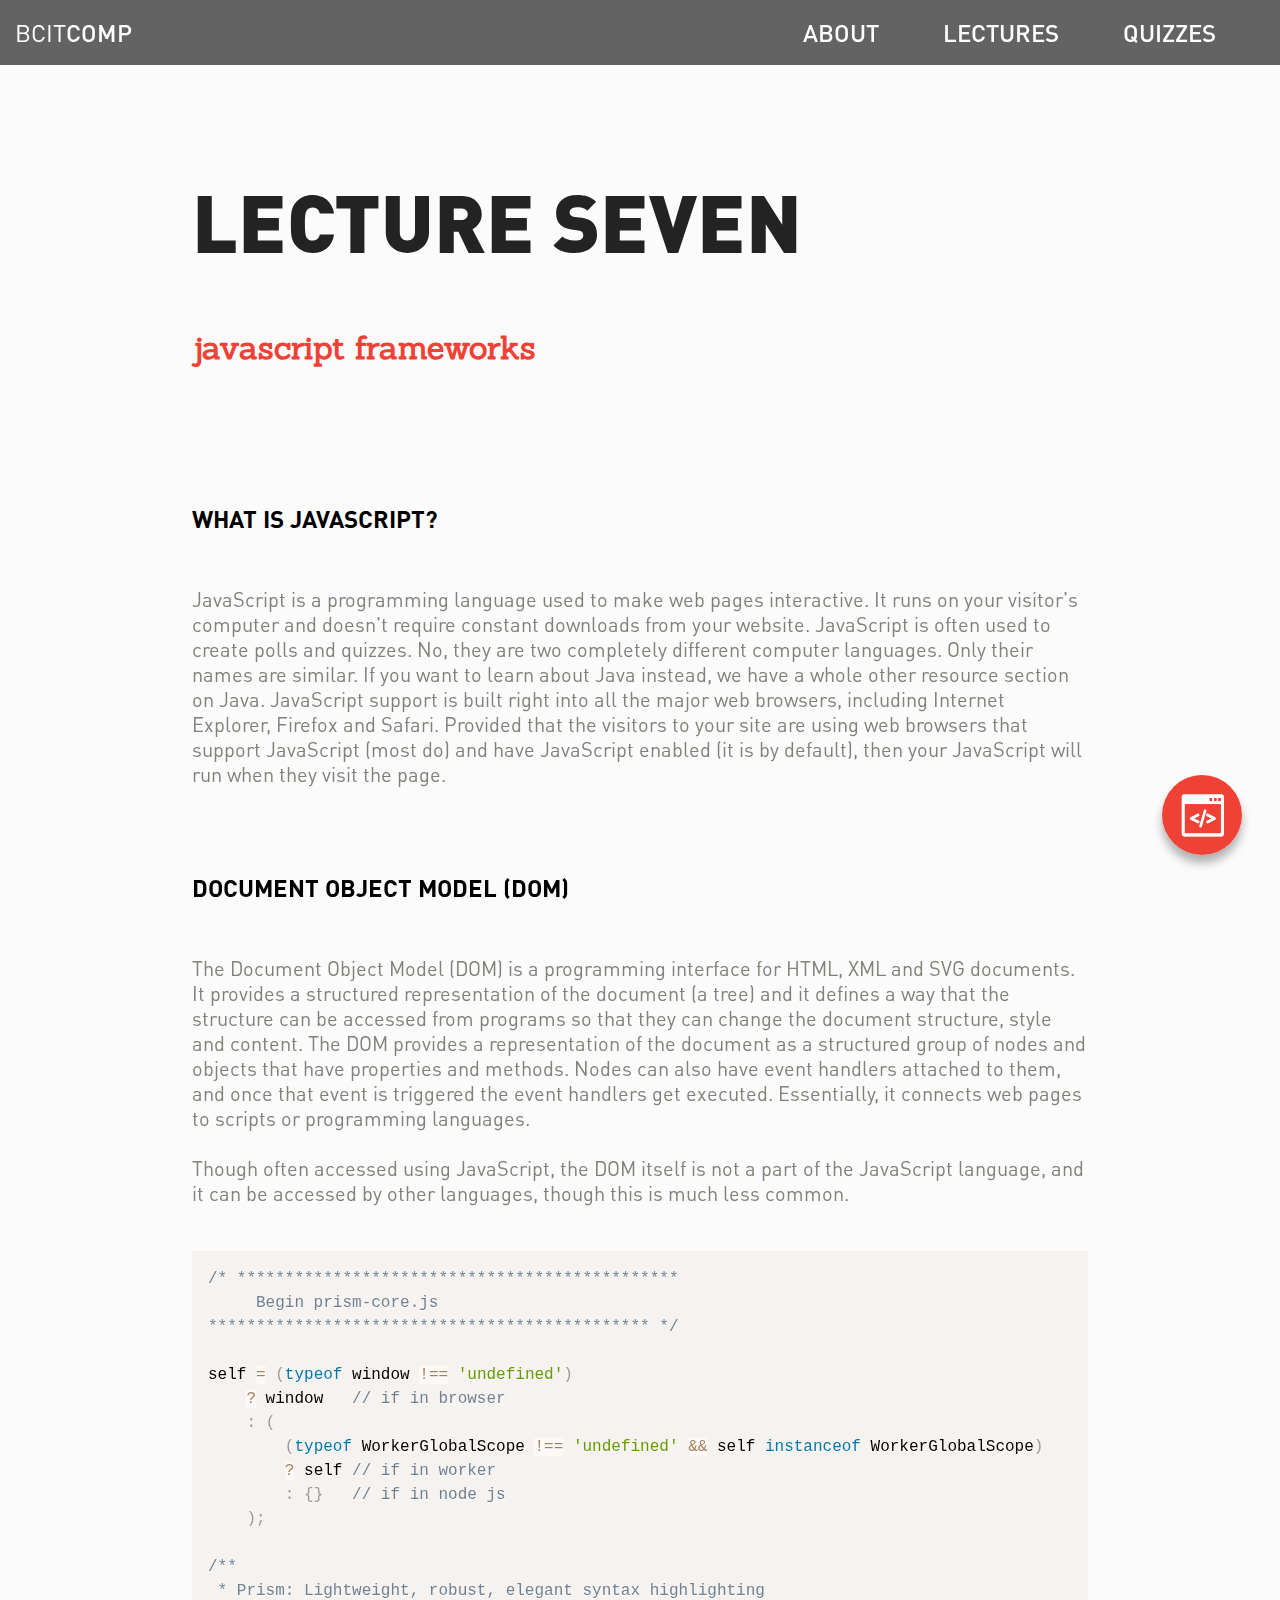
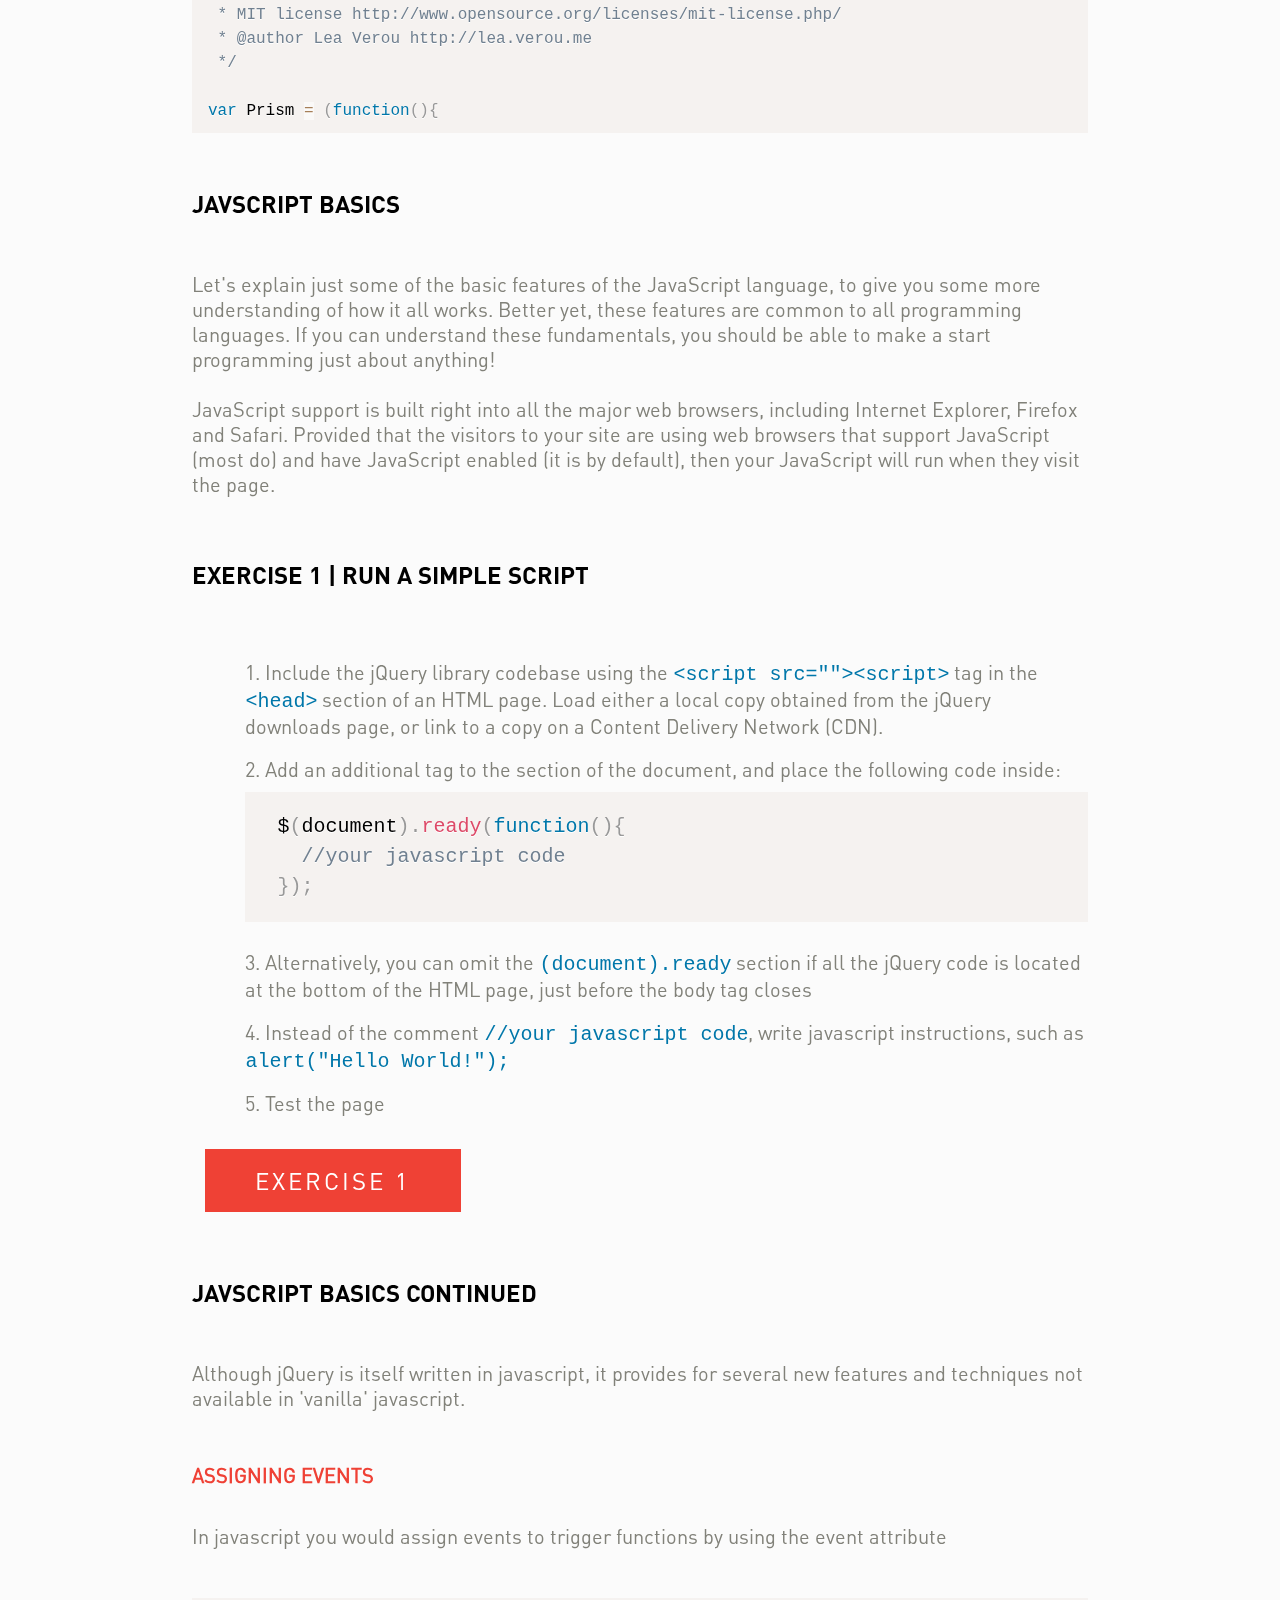
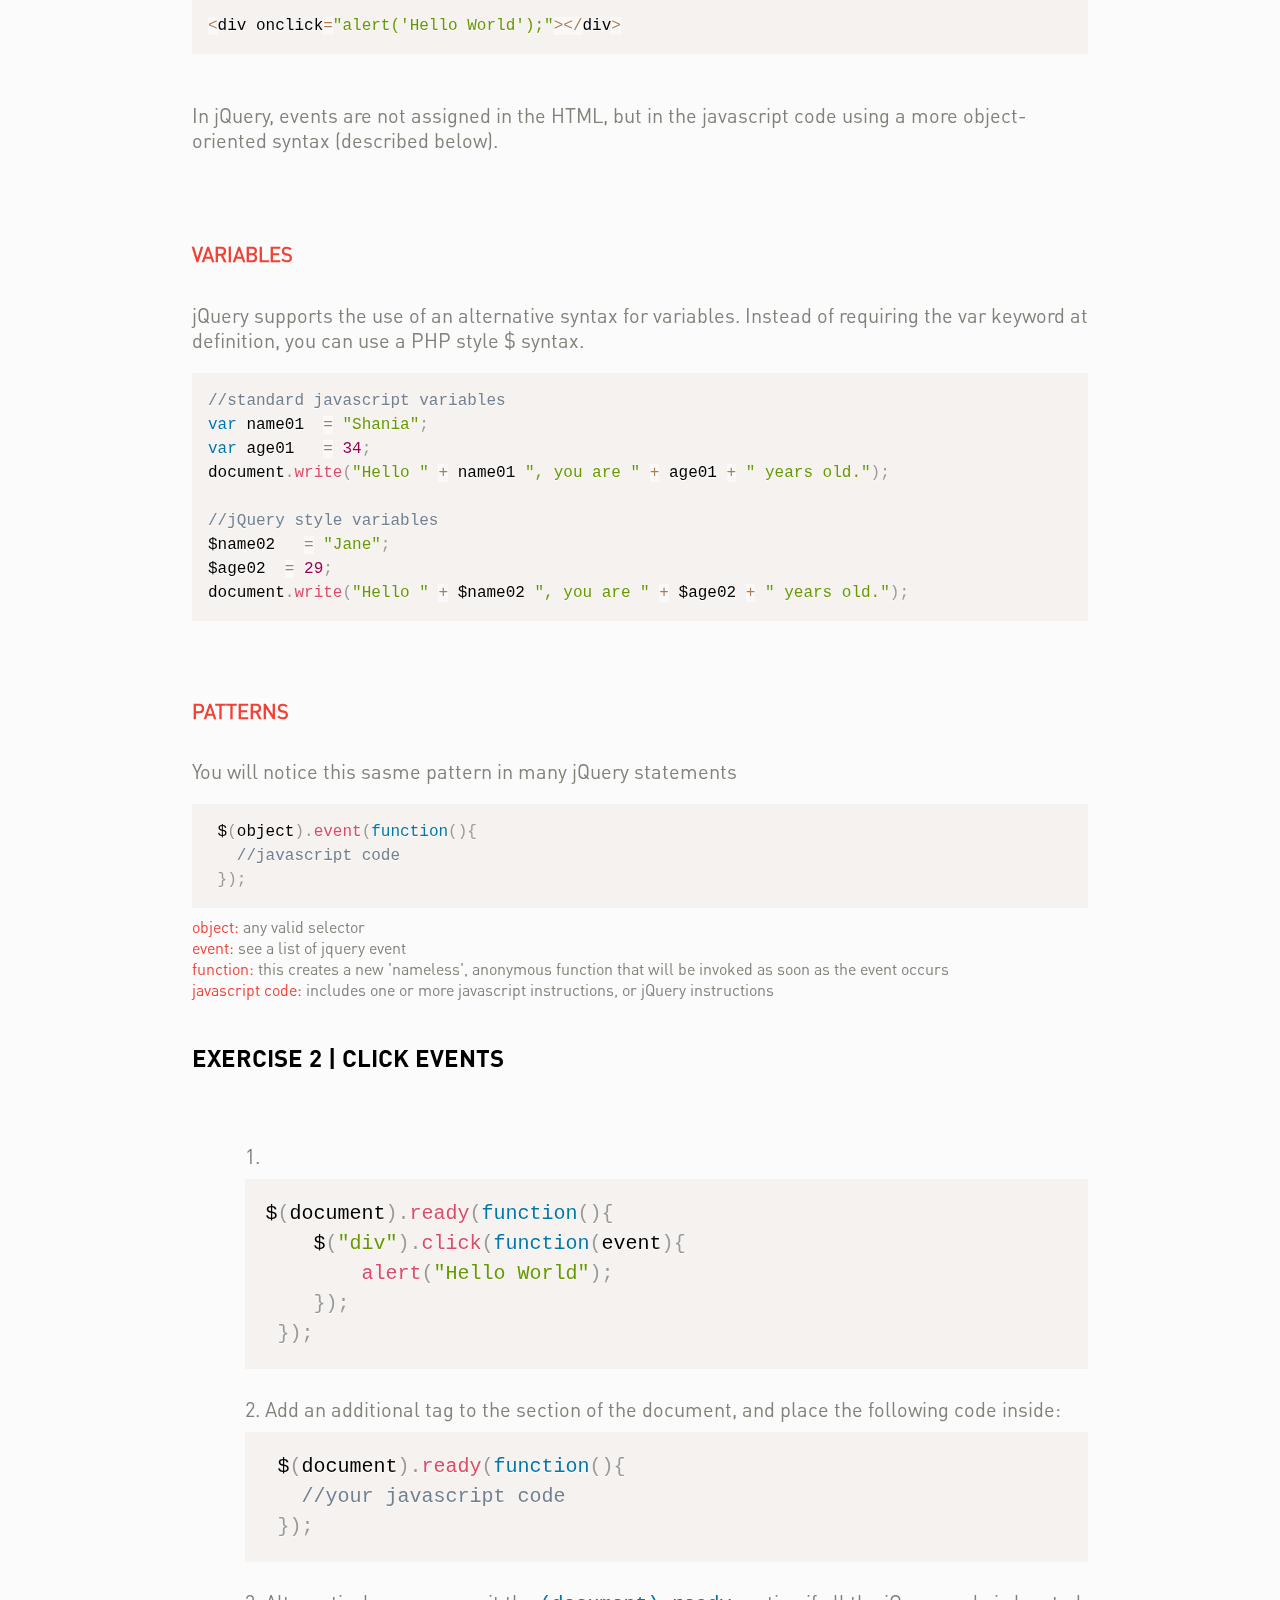
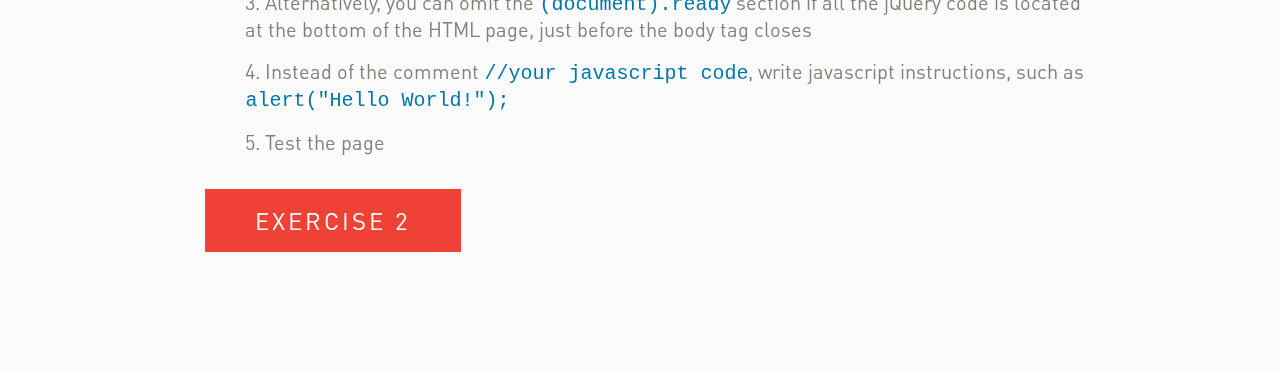
<file: src/lectures.html>
<!DOCTYPE HTML>

<html>

<head>

	<title>Lecture 7 | JS Frameworks</title>
	<link rel="stylesheet" type="text/css" href="css/normalize.css">
	<link rel="stylesheet" type="text/css" href="css/main.css">
	<link rel="stylesheet" type="text/css" href="css/lecture.css">

	<link rel="stylesheet" type="text/css" href="../lib/css/prism.css">
	<link rel="stylesheet" type="text/css" href="../lib/css/animate.css">

	<link href='http://fonts.googleapis.com/css?family=Sanchez' rel='stylesheet' type='text/css'>

	<!-- JS -->
	<script src = "../lib/js/jquery-1.11.3.min.js"></script>

</head>


<body>
	<section class = "floating-nav">
		<a href = "javascript:void(0)" class = "button"></a>
	</section>
	<nav id = "nav">
		<ul class = "home-logo">
			<li><a href="home.html"><span class="dinpro-regular">bcit</span>comp</a></li>
		</ul>
		
		<ul class = "nav-content">
			<li class = "nav-overlay-trigger-quiz"><a href = "javascript:void(0)">quizzes</a></li>
			<li class = "nav-overlay-trigger"><a href = "javascript:void(0)">lectures</a></li>
            <li><a href="about.html">about</a></li>
		</ul>
	</nav>
	<main>
		<section class = "lecture-header-text">
			<h1>lecture seven</h1>
		</section>
		<section class = "lecture-header-text-caption">
			<h2>javascript frameworks</h2>
		</section>
		<section class = "lecture-header-text-mini-title firstChildPadding">
			<h3>What is JavaScript?</h3>
		</section>
		<section class = "lecture-text-body">
			<p>JavaScript is a programming language used to make web pages interactive. It runs on your visitor's computer and doesn't require constant downloads from your website. JavaScript is often used to create polls and quizzes. No, they are two completely different computer languages. Only their names are similar. If you want to learn about Java instead, we have a whole other resource section on Java. JavaScript support is built right into all the major web browsers, including Internet Explorer, Firefox and Safari. Provided that the visitors to your site are using web browsers that support JavaScript (most do) and have JavaScript enabled (it is by default), then your JavaScript will run when they visit the page.</p>
		</section>
		<section class = "lecture-header-text-mini-title">
			<h3>Document Object Model (DOM)</h3>
		</section>
		<section class = "lecture-text-body">
			<p>	The Document Object Model (DOM) is a programming interface for HTML, XML and SVG documents. It provides a structured representation of the document (a tree) and it defines a way that the structure can be accessed from programs so that they can change the document structure, style and content. The DOM provides a representation of the document as a structured group of nodes and objects that have properties and methods. Nodes can also have event handlers attached to them, and once that event is triggered the event handlers get executed. Essentially, it connects web pages to scripts or programming languages.
			<br><br>
			Though often accessed using JavaScript, the DOM itself is not a part of the JavaScript language, and it can be accessed by other languages, though this is much less common.</p>
		</section>
		<pre><code class="language-javascript">/* **********************************************
     Begin prism-core.js
********************************************** */

self = (typeof window !== 'undefined')
	? window   // if in browser
	: (
		(typeof WorkerGlobalScope !== 'undefined' && self instanceof WorkerGlobalScope)
		? self // if in worker
		: {}   // if in node js
	);

/**
 * Prism: Lightweight, robust, elegant syntax highlighting
 * MIT license http://www.opensource.org/licenses/mit-license.php/
 * @author Lea Verou http://lea.verou.me
 */

var Prism = (function(){

// Private helper vars
var lang = /\blang(?:uage)?-(?!\*)(\w+)\b/i;

var _ = self.Prism = {
	util: {
		encode: function (tokens) {
			if (tokens instanceof Token) {
				return new Token(tokens.type, _.util.encode(tokens.content), tokens.alias);
			} else if (_.util.type(tokens) === 'Array') {
				return tokens.map(_.util.encode);
			} else {
				return tokens.replace(/&/g, '&amp;').replace(/</g, '&lt;').replace(/\u00a0/g, ' ');
			}
		},

		type: function (o) {
			return Object.prototype.toString.call(o).match(/\[object (\w+)\]/)[1];
		},

		// Deep clone a language definition (e.g. to extend it)
		clone: function (o) {
			var type = _.util.type(o);

			switch (type) {
				case 'Object':
					var clone = {};

					for (var key in o) {
						if (o.hasOwnProperty(key)) {
							clone[key] = _.util.clone(o[key]);
						}
					}

					return clone;

				case 'Array':
					return o.map(function(v) { return _.util.clone(v); });
			}

			return o;
		}
	},

	languages: {
		extend: function (id, redef) {
			var lang = _.util.clone(_.languages[id]);

			for (var key in redef) {
				lang[key] = redef[key];
			}

			return lang;
		},

		/**
		 * Insert a token before another token in a language literal
		 * As this needs to recreate the object (we cannot actually insert before keys in object literals),
		 * we cannot just provide an object, we need anobject and a key.
		 * @param inside The key (or language id) of the parent
		 * @param before The key to insert before. If not provided, the function appends instead.
		 * @param insert Object with the key/value pairs to insert
		 * @param root The object that contains `inside`. If equal to Prism.languages, it can be omitted.
		 */
		insertBefore: function (inside, before, insert, root) {
			root = root || _.languages;
			var grammar = root[inside];
			
			if (arguments.length == 2) {
				insert = arguments[1];
				
				for (var newToken in insert) {
					if (insert.hasOwnProperty(newToken)) {
						grammar[newToken] = insert[newToken];
					}
				}
				
				return grammar;
			}
			
			var ret = {};

			for (var token in grammar) {

				if (grammar.hasOwnProperty(token)) {

					if (token == before) {

						for (var newToken in insert) {

							if (insert.hasOwnProperty(newToken)) {
								ret[newToken] = insert[newToken];
							}
						}
					}

					ret[token] = grammar[token];
				}
			}
			
			// Update references in other language definitions
			_.languages.DFS(_.languages, function(key, value) {
				if (value === root[inside] && key != inside) {
					this[key] = ret;
				}
			});

			return root[inside] = ret;
		},

		// Traverse a language definition with Depth First Search
		DFS: function(o, callback, type) {
			for (var i in o) {
				if (o.hasOwnProperty(i)) {
					callback.call(o, i, o[i], type || i);

					if (_.util.type(o[i]) === 'Object') {
						_.languages.DFS(o[i], callback);
					}
					else if (_.util.type(o[i]) === 'Array') {
						_.languages.DFS(o[i], callback, i);
					}
				}
			}
		}
	},

	highlightAll: function(async, callback) {
		var elements = document.querySelectorAll('code[class*="language-"], [class*="language-"] code, code[class*="lang-"], [class*="lang-"] code');

		for (var i=0, element; element = elements[i++];) {
			_.highlightElement(element, async === true, callback);
		}
	},

	highlightElement: function(element, async, callback) {
		// Find language
		var language, grammar, parent = element;

		while (parent && !lang.test(parent.className)) {
			parent = parent.parentNode;
		}

		if (parent) {
			language = (parent.className.match(lang) || [,''])[1];
			grammar = _.languages[language];
		}

		if (!grammar) {
			return;
		}

		// Set language on the element, if not present
		element.className = element.className.replace(lang, '').replace(/\s+/g, ' ') + ' language-' + language;

		// Set language on the parent, for styling
		parent = element.parentNode;

		if (/pre/i.test(parent.nodeName)) {
			parent.className = parent.className.replace(lang, '').replace(/\s+/g, ' ') + ' language-' + language;
		}

		var code = element.textContent;

		if(!code) {
			return;
		}

		code = code.replace(/^(?:\r?\n|\r)/,'');

		var env = {
			element: element,
			language: language,
			grammar: grammar,
			code: code
		};

		_.hooks.run('before-highlight', env);

		if (async && self.Worker) {
			var worker = new Worker(_.filename);

			worker.onmessage = function(evt) {
				env.highlightedCode = Token.stringify(JSON.parse(evt.data), language);

				_.hooks.run('before-insert', env);

				env.element.innerHTML = env.highlightedCode;

				callback && callback.call(env.element);
				_.hooks.run('after-highlight', env);
			};

			worker.postMessage(JSON.stringify({
				language: env.language,
				code: env.code
			}));
		}
		else {
			env.highlightedCode = _.highlight(env.code, env.grammar, env.language);

			_.hooks.run('before-insert', env);

			env.element.innerHTML = env.highlightedCode;

			callback && callback.call(element);

			_.hooks.run('after-highlight', env);
		}
	},

	highlight: function (text, grammar, language) {
		var tokens = _.tokenize(text, grammar);
		return Token.stringify(_.util.encode(tokens), language);
	},

	tokenize: function(text, grammar, language) {
		var Token = _.Token;

		var strarr = [text];

		var rest = grammar.rest;

		if (rest) {
			for (var token in rest) {
				grammar[token] = rest[token];
			}

			delete grammar.rest;
		}

		tokenloop: for (var token in grammar) {
			if(!grammar.hasOwnProperty(token) || !grammar[token]) {
				continue;
			}

			var patterns = grammar[token];
			patterns = (_.util.type(patterns) === "Array") ? patterns : [patterns];

			for (var j = 0; j < patterns.length; ++j) {
				var pattern = patterns[j],
					inside = pattern.inside,
					lookbehind = !!pattern.lookbehind,
					lookbehindLength = 0,
					alias = pattern.alias;

				pattern = pattern.pattern || pattern;

				for (var i=0; i<strarr.length; i++) { // Don’t cache length as it changes during the loop

					var str = strarr[i];

					if (strarr.length > text.length) {
		</code></pre>
		</section>	
		<section class = "lecture-header-text-mini-title">
			<h3>Javscript Basics</h3>
		</section>
		<section class = "lecture-text-body">
			<p>Let's explain just some of the basic features of the JavaScript language, to give you some more understanding of how it all works. Better yet, these features are common to all programming languages. If you can understand these fundamentals, you should be able to make a start programming just about anything!
			<br><br>
			JavaScript support is built right into all the major web browsers, including Internet Explorer, Firefox and Safari. Provided that the visitors to your site are using web browsers that support JavaScript (most do) and have JavaScript enabled (it is by default), then your JavaScript will run when they visit the page.</p>
		</section>
		<section class = "lecture-exercise-header">
			<h3 id = "exercise-1">Exercise 1 | Run a simple script</h3>
		</section>
		<section class = "lecture-text-body">
			<ol class = "number">
				<li>Include the jQuery library codebase using the <code>&lt;script src=""&gt;&lt;script&gt;</code> tag in the <code>&lt;head&gt;</code> section of an HTML page. Load either a local copy obtained from the jQuery downloads page, or link to a copy on a Content Delivery Network (CDN).</li>
				<li>Add an additional <script></script> tag to the<head> section of the document, and place the following code inside: <pre><code class="language-javascript"> $(document).ready(function(){
   //your javascript code
 });</code></pre></li>
				<li>Alternatively, you can omit the <code>(document).ready</code> section if all the jQuery code is located at the bottom of the HTML page, just before the body tag closes</li>
				<li>Instead of the comment <code>//your javascript code</code>, write javascript instructions, such as <code>alert("Hello World!");</code></li>
				<li>Test the page</li>
			</ol>
			<section class = "exercise-buttons">
				<button class = "flat-buttons">exercise 1</button>
			</section>
		</section>
		<section class = "lecture-header-text-mini-title">
			<h3>Javscript Basics Continued</h3>
		</section>
		<section class = "lecture-text-body">
			<p>Although jQuery is itself written in javascript, it provides for several new features and techniques not available in 'vanilla' javascript.
			<br><br>
			<h4>Assigning Events</h4>
			<p>In javascript you would assign events to trigger functions by using the event attribute </p><br>
			<pre class = "language-javascript"><code>&lt;div onclick="alert('Hello World');">&lt;/div></code></pre>
			<br><p>In jQuery, events are not assigned in the HTML, but in the javascript code using a more object-oriented syntax (described below).</p>	<br><br>
			<h4>Variables</h4>
			<p>jQuery supports the use of an alternative syntax for variables. Instead of requiring the var keyword at definition, you can use a PHP style $ syntax.</p>		
			<pre class = "language-javascript"><code>//standard javascript variables
var name01  = "Shania";
var age01	= 34;
document.write("Hello " + name01 ", you are " + age01 + " years old.");

//jQuery style variables
$name02   = "Jane";
$age02	= 29;
document.write("Hello " + $name02 ", you are " + $age02 + " years old.");</code></pre>
			<br><br><h4>Patterns</h4>
			<p>You will notice this sasme pattern in many jQuery statements</p>
			<pre><code class = "language-javascript"> $(object).event(function(){
   //javascript code
 });</code></pre>
 			<ul>
 				<li><span class = "orange">object:</span> any valid selector</li>
 				<li><span class = "orange">event:</span> see a list of jquery event</li>
 				<li><span class = "orange">function:</span> this creates a new 'nameless', anonymous function that will be invoked as soon as the event occurs</li>
 				<li><span class = "orange">javascript code:</span>  includes one or more javascript instructions, or jQuery instructions</li>
 			</ul>
		</section>
		<section class = "lecture-exercise-header">
			<h3 id = "exercise-2">Exercise 2 | Click Events</h3>
		</section>
		<section class = "lecture-text-body">
			<ol class = "number">
				<li><pre><code class = "language-javascript">$(document).ready(function(){
	$("div").click(function(event){
		alert("Hello World");
	});
 });</code></pre></li>
				<li>Add an additional <script></script> tag to the<head> section of the document, and place the following code inside: <pre><code class="language-javascript"> $(document).ready(function(){
   //your javascript code
 });</code></pre></li>
				<li>Alternatively, you can omit the <code>(document).ready</code> section if all the jQuery code is located at the bottom of the HTML page, just before the body tag closes</li>
				<li>Instead of the comment <code>//your javascript code</code>, write javascript instructions, such as <code>alert("Hello World!");</code></li>
				<li>Test the page</li>
			</ol>
			<section class = "exercise-buttons">
				<button class = "flat-buttons">exercise 2</button>
			</section>
		</section>
	</main>

	<!-- Full screen overlay navigation -->
	<section class = "nav-lectures nav-overlay nav-overlay-transition">
		<button type ="button" class = "nav-overlay-trigger-close"></button>

		<section class = "nav-content">
			<section class = "nav-overlay-fixed">
				<section class = "nav-overlay-container">
					<section class = "nav-overlay-left-column">
						<h1 class = "big-number">7</h1>
					</section>
				</section>
			</section>
				<section class = "nav-overlay-container">
					<section class = "row-100">
						<section class = "nav-overlay-right-column">
							<ul>
								<li><a href = "#">01 | TOOLS &amp; STANDARDS</a></li>
								<li><a href = "#">02 | HTML5</a></li>
								<li><a href = "#">03 | CSS TECHNIQUE</a></li>
								<li><a href = "#">04 | CSS LAYOUTS</a></li>
								<li><a href = "#">05 | RESPONSIVE CSS</a></li>
								<li><a href = "#">06 | CSS3</a></li>
								<li><a href = "lectures.html">07 | JS FRAMEWORKS</a></li>			
								<li><a href = "#">08 | DYNAMIC CONTENT</a></li>
								<li><a href = "#">09 | TEMPLATING, SEO</a></li>
								<li><a href = "#">10 | METHODOLOGY</a></li>
								<li><a href = "#">11 | PROJECT WORK</a></li>
								<br><br><br><br><br><br>
							</ul>
						</section>
					</section>
				</section>
		</section>
	</section>


	<section class = "nav-exercises nav-overlay nav-overlay-transition">
		<button type ="button" class = "nav-overlay-trigger-close"></button>

		<section class = "nav-content">
			<section class = "nav-overlay-fixed">
				<section class = "nav-overlay-container">
					<section class = "nav-overlay-left-column">
						<h1>exercises</h1>
						<br><br>
						<section class = "exercise-buttons">
							<button class = "flat-buttons">homework 7</button>
						</section>		
					</section>	
				</section>
			</section>
				<section class = "nav-overlay-container">
					<section class = "row-100">
						<section class = "nav-overlay-right-column">
							<ul>
								<li><a class = "scroll-and-overlay-close" href = "#exercise-1">01 | RUN A SIMPLE SCRIPT</a></li>
								<li><a class = "scroll-and-overlay-close" href = "#exercise-2">02 | CLICK EVENTS</a></li>
								<li><a href = "#">03 | JQUERY EXAMPLES</a></li>
								<li><a href = "#">04 | DOCUMENT READY</a></li>
								<br><br><br><br><br><br>
							</ul>
						</section>
					</section>
				</section>
		</section>
	</section>


    <section class = "nav-quizzes nav-overlay nav-overlay-transition">
        <button type ="button" class = "nav-overlay-trigger-close"></button>

        <section class = "nav-content">
            <section class = "nav-overlay-fixed">
                <section class = "nav-overlay-container">
                    <section class = "nav-overlay-left-column">
                        <h1>quizzes</h1>
                        <br><br>     
                    </section>  
                </section>
            </section>
                <section class = "nav-overlay-container">
                    <section class = "row-100">
                        <section class = "nav-overlay-right-column">
                            <ul>
                                <li><a href = "#">Quiz 1</a></li>
                                <li><a href = "#">Quiz 2</a></li>
                                <li><a href = "#">Quiz 3</a></li>
                                <li><a href = "#">Quiz 4</a></li>
                                <li><a href = "#">Quiz 5</a></li>
                                <li><a href = "#">Quiz 6</a></li>
                                <li><a href = "#">Quiz 7</a></li>
                                <li><a href = "quizzes.html">Quiz 8</a></li>
                                <br><br><br><br><br><br>
                            </ul>
                        </section>
                    </section>
                </section>
        </section>
    </section>
	<footer>

	</footer>
	<!-- JS -->
	<script src = "js/main.js"></script>
	<script src = "../lib/js/prism.js"></script>
	<script src = "../lib/js/headroom.js"></script>

	<!-- For nav hide/show when scrolling -->
	<script>
		(function() {
		    var header = document.querySelector("#nav");
		    if(window.location.hash) {
		      header.classList.add("slide--up");
		    }

		    new Headroom(header, {
		        tolerance: {
		          down : 10,
		          up : 20
		        },
		        offset : 205,
		        classes: {
		          initial: "slide",
		          pinned: "slide--reset",
		          unpinned: "slide--up"
		        }
		    }).init();

		}());
	</script>
</body>


</html>
</file>
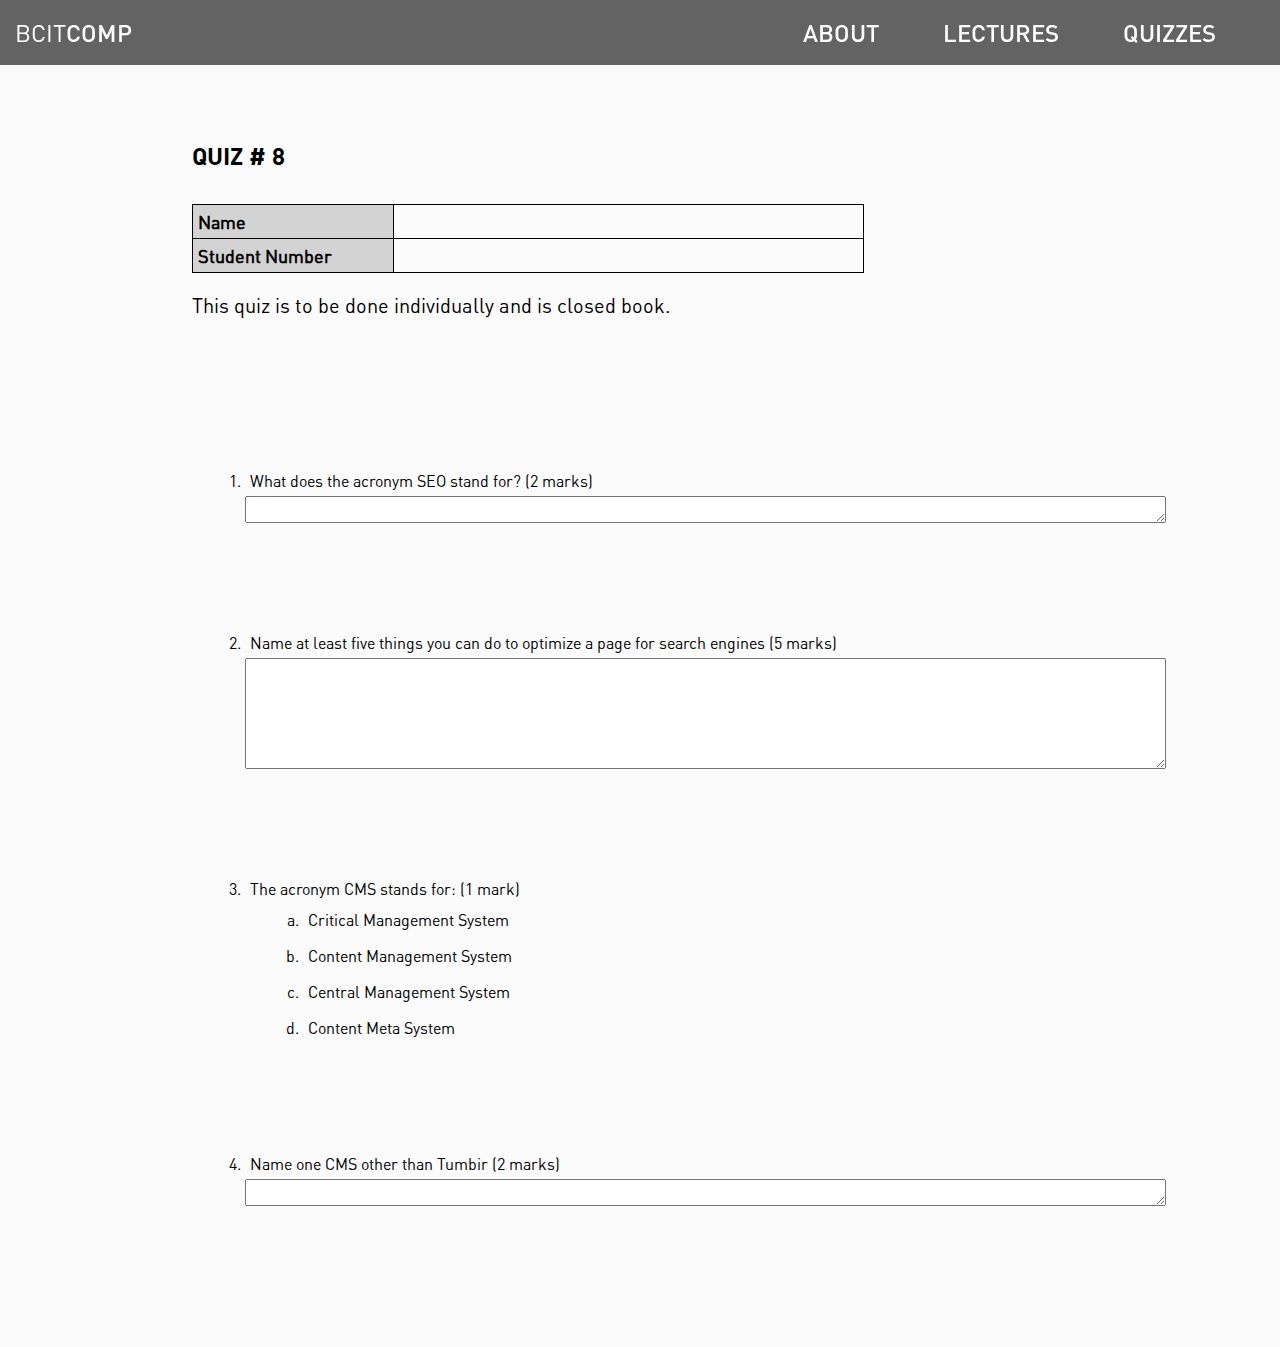
<file: src/quizzes.html>
<!DOCTYPE html>
<html>
<head lang="en">
    <meta charset="UTF-8">
    <title>COMP 1950 | Quiz 8</title>
    <link rel="stylesheet" type="text/css" href="css/normalize.css">
    <link rel="stylesheet" type="text/css" href="css/main.css">
    <link rel="stylesheet" type="text/css" href="css/quiz.css">

    <link rel="stylesheet" type="text/css" href="../lib/css/prism.css">
    <link rel="stylesheet" type="text/css" href="../lib/css/animate.css">

    <link href='http://fonts.googleapis.com/css?family=Sanchez' rel='stylesheet' type='text/css'>

    <!-- JS -->
    <script src = "../lib/js/jquery-1.11.3.min.js"></script>
</head>
<body>
    <nav id = "nav">
        <ul class = "home-logo">
            <li><a href="home.html"><span class="dinpro-regular">bcit</span>comp</a></li>
        </ul>
        <ul class = "nav-content">
            <li class = "nav-overlay-trigger-quiz"><a href = "javascript:void(0)">quizzes</a></li>
            <li class = "nav-overlay-trigger"><a href = "javascript:void(0)">lectures</a></li>
            <li><a href="about.html">about</a></li>
        </ul>
    </nav>
    <main>
        <section class="quiz-header-text">
            <h3>Quiz # 8</h1>
        </section>
        <section class="quiz-text-body">
            <table class="quiz-table">
                <tr>
                    <td class="quiz-table-title">Name</td>
                    <td></td>
                </tr>
                <tr>
                    <td class="quiz-table-title">Student Number</td>
                    <td></td>
                </tr>
            </table>
            <p>This quiz is to be done individually and is closed book.</p>
        </section>
        <section class="quiz-text-body quiz-list">
            <ol>
                <li>What does the acronym SEO stand for? (2 marks)</li>
                <textarea rows="1" cols="100"></textarea>
                <li>Name at least five things you can do to optimize a page for search engines (5 marks)</li>
                <textarea rows="5" cols="100"></textarea>
                <li>The acronym CMS stands for: (1 mark)
                    <div class="quiz-sublist">
                        <ol>
                            <li>Critical Management System</li>
                            <li>Content Management System</li>
                            <li>Central Management System</li>
                            <li>Content Meta System</li>
                        </ol>
                    </div>
                </li>
                <li>Name one CMS other than Tumbir (2 marks)</li>
                <textarea rows="1" cols="100"></textarea>
            </ol>
        </section>
    </main>
    <!-- Full screen overlay navigation -->
    <section class = "nav-lectures nav-overlay nav-overlay-transition">
        <button type ="button" class = "nav-overlay-trigger-close"></button>

        <section class = "nav-content">
            <section class = "nav-overlay-fixed">
                <section class = "nav-overlay-container">
                    <section class = "nav-overlay-left-column">
                        <h1 class = "big-number">7</h1>
                    </section>
                </section>
            </section>
            <section class = "nav-overlay-container">
                <section class = "row-100">
                    <section class = "nav-overlay-right-column">
                        <ul>
                            <li><a href = "#">01 | TOOLS &amp; STANDARDS</a></li>
                            <li><a href = "#">02 | HTML5</a></li>
                            <li><a href = "#">03 | CSS TECHNIQUE</a></li>
                            <li><a href = "#">04 | CSS LAYOUTS</a></li>
                            <li><a href = "#">05 | RESPONSIVE CSS</a></li>
                            <li><a href = "#">06 | CSS3</a></li>
                            <li><a href = "lectures.html">07 | JS FRAMEWORKS</a></li>
                            <li><a href = "#">08 | DYNAMIC CONTENT</a></li>
                            <li><a href = "#">09 | TEMPLATING, SEO</a></li>
                            <li><a href = "#">10 | METHODOLOGY</a></li>
                            <li><a href = "#">11 | PROJECT WORK</a></li>
                            <br><br><br><br><br><br>
                        </ul>
                    </section>
                </section>
            </section>
        </section>
    </section>

    <section class = "nav-quizzes nav-overlay nav-overlay-transition">
        <button type ="button" class = "nav-overlay-trigger-close"></button>

        <section class = "nav-content">
            <section class = "nav-overlay-fixed">
                <section class = "nav-overlay-container">
                    <section class = "nav-overlay-left-column">
                        <h1>Quizzes</h1>
                        <br><br>     
                    </section>  
                </section>
            </section>
                <section class = "nav-overlay-container">
                    <section class = "row-100">
                        <section class = "nav-overlay-right-column">
                            <ul>
                                <li><a href = "#">Quiz 1</a></li>
                                <li><a href = "#">Quiz 2</a></li>
                                <li><a href = "#">Quiz 3</a></li>
                                <li><a href = "#">Quiz 4</a></li>
                                <li><a href = "#">Quiz 5</a></li>
                                <li><a href = "#">Quiz 6</a></li>
                                <li><a href = "#">Quiz 7</a></li>
                                <li><a href = "quizzes.html">Quiz 8</a></li>
                                <br><br><br><br><br><br>
                            </ul>
                        </section>
                    </section>
                </section>
        </section>
    </section>

    <footer>

    </footer>
    <!-- JS -->
    <script src = "js/main.js"></script>
    <script src = "../lib/js/prism.js"></script>
    <script src = "../lib/js/headroom.js"></script>

    <!-- For nav hide/show when scrolling -->
    <script>
        (function() {
            var header = document.querySelector("#nav");
            if(window.location.hash) {
                header.classList.add("slide--up");
            }

            new Headroom(header, {
                tolerance: {
                    down : 10,
                    up : 20
                },
                offset : 205,
                classes: {
                    initial: "slide",
                    pinned: "slide--reset",
                    unpinned: "slide--up"
                }
            }).init();

        }());
    </script>

</body>
</html>
</file>
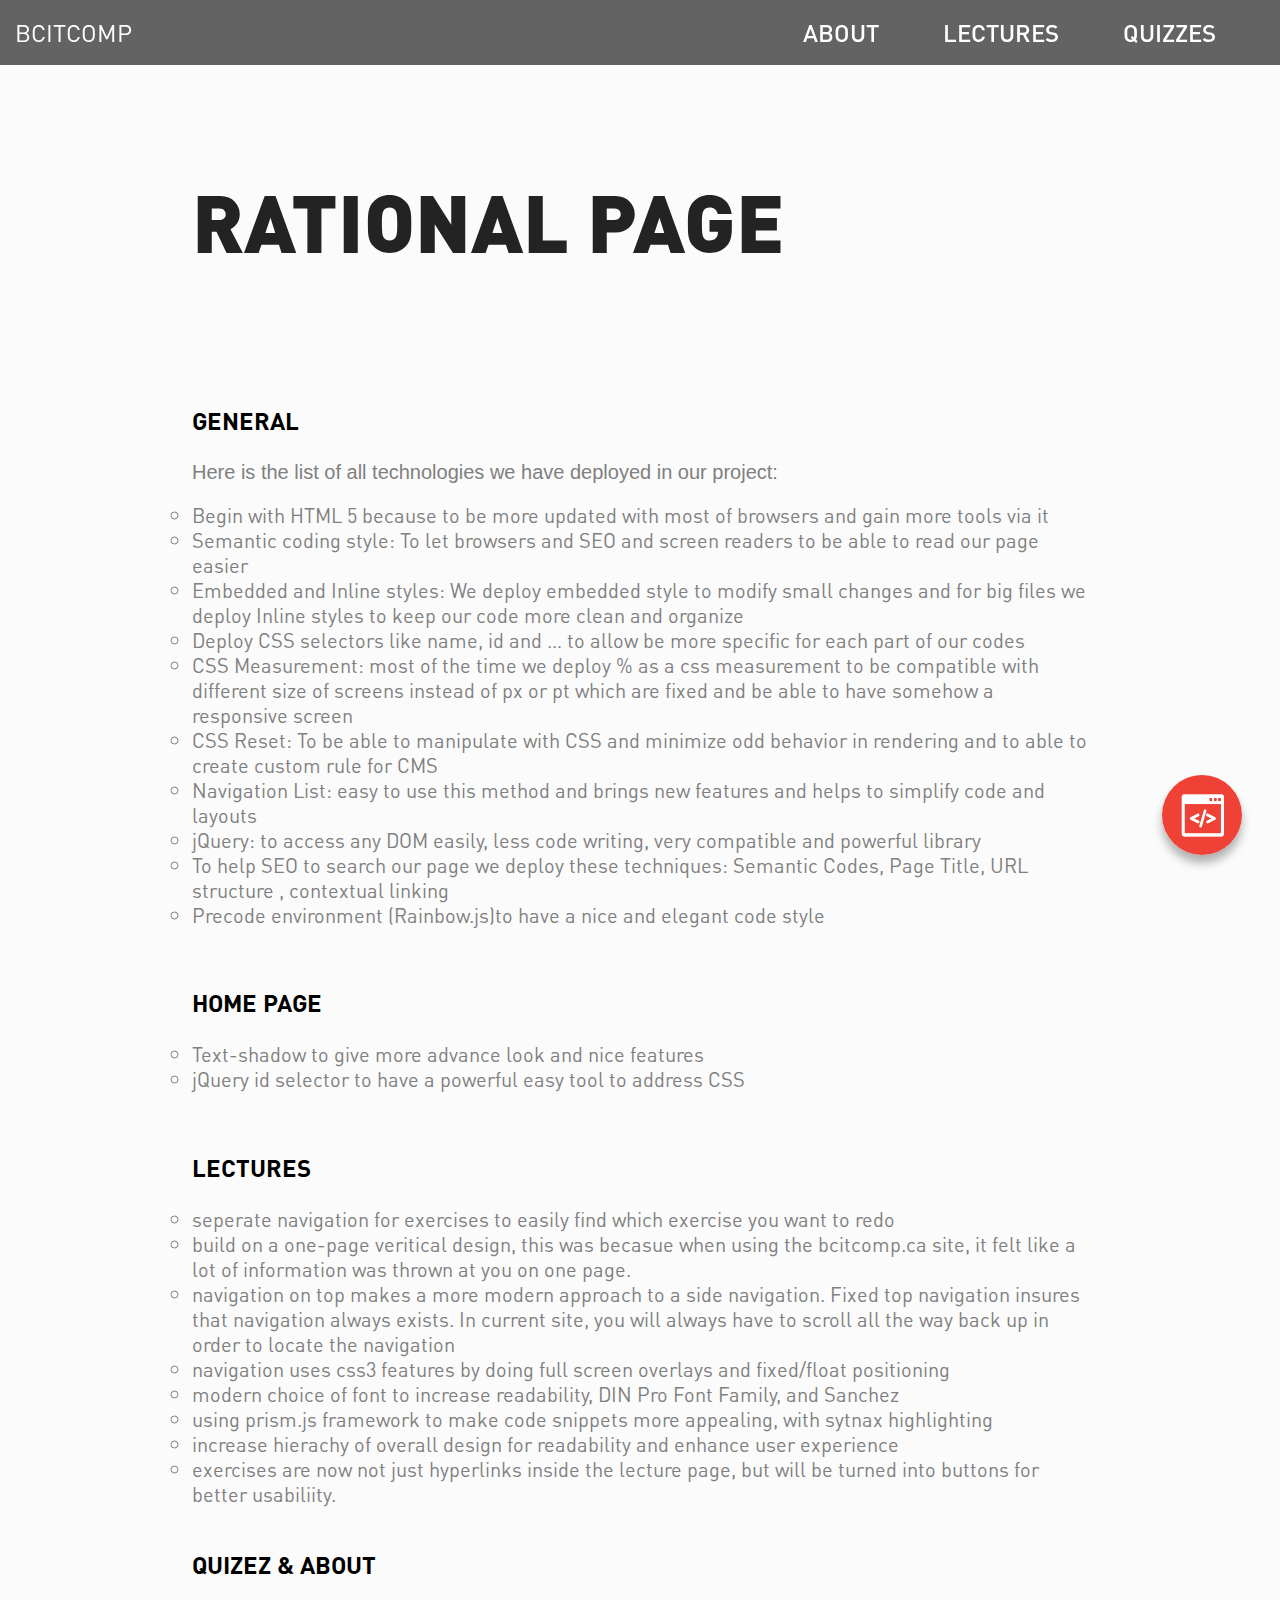
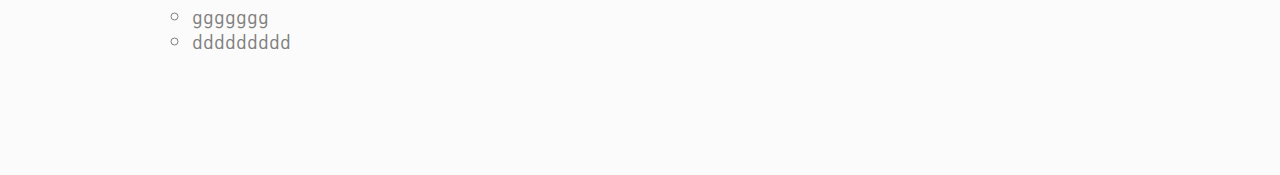
<file: src/Rational.html>
<!DOCTYPE HTML>

<html>
<head>
	<title> Rational </title>
	<link rel="stylesheet" type="text/css" href="css/normalize.css">
	<link rel="stylesheet" type="text/css" href="css/main.css">
	<link rel="stylesheet" type="text/css" href="css/lecture.css">
	<link rel="stylesheet" type="text/css" href="../lib/css/prism.css">
	<link rel="stylesheet" type="text/css" href="../lib/css/animate.css">
	<link href='http://fonts.googleapis.com/css?family=Sanchez' rel='stylesheet' type='text/css'>
	<script src = "../lib/js/jquery-1.11.3.min.js"></script>
    <!--////////////// CSS link for rainbow coed /////////////-->
    <link href="css/blackboard.css" rel="stylesheet" type="text/css">
    <!--////////////// ///////////////////////// /////////////-->
</head>
    
<style>

  #home_header {
  font-size: 44px;
  font-family: monospace;
  margin-bottom: 3%;
 text-shadow: 8px 8px 5px rgba(150, 150, 150, 1);     
      
  }
  ul li {
  	font-family: DINProRegular;
  }
 p , h6, p >ul  {
 	color: grey;
    margin-top:1%;
    margin-bottom: 2%;
    font-size: 1.25em;
  line-height: 125%;
 } 
 
  h6 > a , p > a{
 	color: lightblue;
 }

  h6 > a:hover , p > a:hover{
 	color: blue;
 }
 ul.a {
    list-style-type: circle;
    color: grey;
    font-size: 1.25em;
 	 line-height: 125%;
}


    
</style>    
    
<body>
	<section class = "floating-nav">
		<a href = "#" class = "button"></a>
	</section>
	<nav id = "nav">
		<ul class = "home-logo">
			<li><a href="home.html"><span class="dinpro-regular">bcit</span>comp</a></li>
		</ul>
		
		<ul class = "nav-content">
			<li><a href = "#">quizzes</a></li>
			<li class = "nav-overlay-trigger"><a href = "#">lectures</a></li>
            <li><a href="about.html">about</a></li>
        </ul>
	</nav>
	<main>

      
        
		<section class = "lecture-header-text">
             <h1 > Rational Page </h1>
	  <br> <br> <br>
		 <h3>	General </h3>
		</section>
       <section>
	<p>	Here is the list of all technologies we have deployed in our project: </p>

	 <p>
	 <ul class="a">
   	     <li>	Begin with HTML 5 because to be more updated with most of browsers and gain more tools via it </li>
 	     <li>	Semantic coding style: To let browsers and SEO and screen readers to be able to read our page easier </li>
 	     <li> 	 Embedded and Inline styles: 	We deploy embedded style to modify small changes and for big files we deploy Inline styles to keep our code more clean and organize   </li>
 	     <li> 	Deploy CSS selectors like name, id and … to allow be more specific for each part of our codes</li>
 	     <li> 	CSS Measurement: most of the time we deploy % as a css measurement to be compatible with different size of screens instead of px or pt which are fixed and be able to have somehow a responsive screen</li>
 	     <li> 	CSS Reset: To be able to manipulate with CSS  and minimize odd behavior in rendering and to able to create custom rule for CMS </li>
 	     <li> 	Navigation List: easy to use this method and brings new features and helps to simplify code and layouts </li>
 	     <li> 	jQuery: to access any DOM easily, less code writing, very compatible and powerful library </li>
 	     <li>	To help SEO to search our page we deploy these techniques:
	Semantic Codes, Page Title, URL structure , contextual linking
</li>
 	      <li> Precode environment (Rainbow.js)to have a nice and elegant code style </li> 
 	 </ul>
 	</p>

           <br>
	    
		 <h3>	Home Page </h3>
		
       <p>
          <ul class="a">
   	     <li>	Text-shadow to give more advance look and nice features  </li>
        <li> jQuery id selector to have a powerful easy tool to address CSS  </li>
   	     </ul>
       </p>
        <br>

        <h3>Lectures</h3>
          <ul class="a">
		   	  <li>seperate navigation for exercises to easily find which exercise you want to redo</li>
		      <li>build on a one-page veritical design, this was becasue when using the bcitcomp.ca site, it felt like a lot of information was thrown at you on one page.</li>
		      <li>navigation on top makes a more modern approach to a side navigation. Fixed top navigation insures that navigation always exists. In current site, you will always have to scroll all the way back up in order to locate the navigation</li>
		      <li>navigation uses css3 features by doing full screen overlays and fixed/float positioning</li>
		      <li>modern choice of font to increase readability, DIN Pro Font Family, and Sanchez</li>
		      <li>using prism.js framework to make code snippets more appealing, with sytnax highlighting</li>
		      <li>increase hierachy of overall design for readability and enhance user experience</li>
		      <li>exercises are now not just hyperlinks inside the lecture page, but will be turned into buttons for better usabiliity.</li>
   	     </ul>
		<br>

         <h3>	Quizez & About  </h3>
		
       <p>
          <ul class="a">
   	     <li>	ggggggg  </li>
        <li> ddddddddd  </li>
   	     </ul>
       </p>
       
      
		</section>	
	
	</main>


	<section class = "nav-lectures nav-overlay nav-overlay-transition">
		<button type ="button" class = "nav-overlay-trigger-close"></button>

		<section class = "nav-content">
			<section class = "nav-overlay-fixed">
				<section class = "nav-overlay-container">
					<section class = "nav-overlay-left-column">
						<h1 class = "big-number">7</h1>
					</section>
				</section>
			</section>
				<section class = "nav-overlay-container">
					<section class = "row-100">
						<section class = "nav-overlay-right-column">
							<ul>
								<li><a href = "#">01 | TOOLS &amp; STANDARDS</a></li>
								<li><a href = "#">02 | HTML5</a></li>
								<li><a href = "#">03 | CSS TECHNIQUE</a></li>
								<li><a href = "#">04 | CSS LAYOUTS</a></li>
								<li><a href = "#">05 | RESPONSIVE CSS</a></li>
								<li><a href = "#">06 | CSS3</a></li>
								<li><a href = "#">07 | JS FRAMEWORKS</a></li>			
								<li><a href = "#">08 | DYNAMIC CONTENT</a></li>
								<li><a href = "#">09 | TEMPLATING, SEO</a></li>
								<li><a href = "#">10 | METHODOLOGY</a></li>
								<li><a href = "#">11 | PROJECT WORK</a></li>
								<br><br><br><br><br><br>
							</ul>
						</section>
					</section>
				</section>
		</section>
	</section>



	<footer>

	</footer>
	<!-- JS -->
	<script src = "js/main.js"></script>
<!--////////////// src for the rainbow coed /////////////-->
    <script src = "js/rainbow.js"></script>
     <script src = "js/generic.js"></script>
    <script src = "js/javascript.js"></script>
<!-- ////////////////////////////////////////////////////-->
	<script src = "../lib/js/prism.js"></script>
	<script src = "../lib/js/headroom.js"></script>
	<script>
		(function() {
		    var header = document.querySelector("#nav");
		    if(window.location.hash) {
		      header.classList.add("slide--up");
		    }

		    new Headroom(header, {
		        tolerance: {
		          down : 10,
		          up : 20
		        },
		        offset : 205,
		        classes: {
		          initial: "slide",
		          pinned: "slide--reset",
		          unpinned: "slide--up"
		        }
		    }).init();

		}());

 $("#name_").css("font-weight","bold");		
	</script>
</body>


</html>
</file>
<file: src/css/metasite.css>
.header-bg {
  background: url(../resources/bg-1.jpg) no-repeat center top fixed;
  -moz-background-size: cover;
  background-size: cover;
  width: 100%;
}

.header-overlay {
  background-color: rgba(0, 0, 0, 0.55);
  width: 100%;
  min-height: 800px;
}

.extra-container {
    padding-top: 10%;
}
.container {
	text-align: center;
	margin-right: auto;
	margin-left: auto;
	padding-right: 25%;
	padding-left: 25%;
}

.white {
	color: white;
}

h1.raleway-h1 {
	font-size: 3em;
	font-family: 'Raleway', sans-serif;
}

h2 {
	font-size: 1.5em;
	font-family: 'Raleway', sans-serif;
	font-weight: 100 !important;
	line-height: 1.5em;
}

.h3-text {
	font-size: 1.5em;
	font-family: 'Raleway', sans-serif;
	font-weight: 400 !important;
}

strong {
	font-weight: 700;
}

.btn {
	display: inline-block;
	text-align: center;
	vertical-align: middle;
	cursor: pointer;
	background: transparent;
	color: #fff;
	border: 2px solid #fff;
	transition: 0.3s ease;
	padding: 13px 30px;
	border-radius: 3px;
	margin-right: 5%;
}

.btn-hover:hover {
	background: white;
	color: #ef4135;
}

.btn-dark {
	background-color: #ef4135;
	border: 2px solid #ef4135;
}

.align-left {
	text-align: left;
	margin-left: 15%;
	padding-top: 50px;
}

.padding-fix {
	padding-top: 5% !important;
}

.padding-fix-little {
	padding-top: 1% !important;
}

ul.ul-flex {
	display:-webkit-flex;
	padding-top: 5%;
    max-width: 100%;
}

ul.ul-flex li {
    -webkit-flex: 1 0 0px;
	padding: 20px;
    overflow: hidden;
    width: 33.333%;
}

ul.ul-flex li img {
	display: block;
	height: 70%;
	width: 70%;
}

ul.ul-flex li p {
	font-size: 1em;
	line-height: 1.5em;
	font-family: 'Raleway', sans-serif;
	-ms-word-break: break-all;
	word-break:break-all;
	-webkit-hyphens: auto;
   	-moz-hyphens: auto;
        hyphens: auto;
}

h3 {
	font-size: 1.5em;
	font-family: 'Raleway', sans-serif;
}

.center-margin-auto {
	margin-left: auto;
	margin-right: auto;
}

.who-we-are {
	padding-bottom: 5%;
}

.project-details {
	padding-top: 5%;
	background-color: #f9f9f9;
	padding-bottom: 5%;
	min-height: 300px;
}

.col-50 {
	position: relative;
	float: left;
	width: 50%;
}

.col-50 p {
	padding-top: 3%;
	font-family: 'Raleway', sans-serif;
	font-size: 1em;
	line-height: 1.5em;
}

.col-50 img {
	width: 100%;
	height: 100%;
	vertical-align: middle;
}
.align-left-2 {
	text-align: left;
}

.line-seperator {
	padding-top: 1%;
	border-bottom: 2px solid #ef4135;
	width: 40%;
}

.padding-top-20 {
	padding-top: 10%;
}
</file>
<file: lib/css/prism.css>
/* http://prismjs.com/download.html?themes=prism&languages=markup+css+clike+javascript */
/**
 * prism.js default theme for JavaScript, CSS and HTML
 * Based on dabblet (http://dabblet.com)
 * @author Lea Verou
 */

code[class*="language-"],
pre[class*="language-"] {
	color: black;
	text-shadow: 0 1px white;
	font-family: Consolas, Monaco, 'Andale Mono', monospace;
	direction: ltr;
	text-align: left;
	white-space: pre;
	word-spacing: normal;
	word-break: normal;
	line-height: 1.5;

	-moz-tab-size: 4;
	-o-tab-size: 4;
	tab-size: 4;

	-webkit-hyphens: none;
	-moz-hyphens: none;
	-ms-hyphens: none;
	hyphens: none;
}

pre[class*="language-"]::-moz-selection, pre[class*="language-"] ::-moz-selection,
code[class*="language-"]::-moz-selection, code[class*="language-"] ::-moz-selection {
	text-shadow: none;
	background: #b3d4fc;
}

pre[class*="language-"]::selection, pre[class*="language-"] ::selection,
code[class*="language-"]::selection, code[class*="language-"] ::selection {
	text-shadow: none;
	background: #b3d4fc;
}

@media print {
	code[class*="language-"],
	pre[class*="language-"] {
		text-shadow: none;
	}
}

/* Code blocks */
pre[class*="language-"] {
	padding: 1em;
	margin: .5em 0;
	overflow: auto;
}

:not(pre) > code[class*="language-"],
pre[class*="language-"] {
	background: #f5f2f0;
}

/* Inline code */
:not(pre) > code[class*="language-"] {
	padding: .1em;
	border-radius: .3em;
}

.token.comment,
.token.prolog,
.token.doctype,
.token.cdata {
	color: slategray;
}

.token.punctuation {
	color: #999;
}

.namespace {
	opacity: .7;
}

.token.property,
.token.tag,
.token.boolean,
.token.number,
.token.constant,
.token.symbol,
.token.deleted {
	color: #905;
}

.token.selector,
.token.attr-name,
.token.string,
.token.char,
.token.builtin,
.token.inserted {
	color: #690;
}

.token.operator,
.token.entity,
.token.url,
.language-css .token.string,
.style .token.string {
	color: #a67f59;
	background: hsla(0, 0%, 100%, .5);
}

.token.atrule,
.token.attr-value,
.token.keyword {
	color: #07a;
}

.token.function {
	color: #DD4A68;
}

.token.regex,
.token.important,
.token.variable {
	color: #e90;
}

.token.important,
.token.bold {
	font-weight: bold;
}
.token.italic {
	font-style: italic;
}

.token.entity {
	cursor: help;
}
</file>
<file: src/css/main.css>
/* fonts */
@font-face {
    font-family: DINProBold;
    src: url('../fonts/DINPro-Bold_13934.ttf') format('truetype');
}

@font-face {
    font-family: DINProBlack;
    src: url('../fonts/DINPro-Black_13933.ttf') format('truetype');
}

@font-face {
    font-family: DINProMedium;
    src: url('../fonts/DINPro-Medium_13936.ttf') format('truetype');
}

@font-face {
    font-family: DINProLight;
    src: url('../fonts/DINPro-Light_13935.ttf') format('truetype');
}

@font-face {
    font-family: DINProRegular;
    src: url('../fonts/DINPro-Regular_13937.ttf') format('truetype');
}

/* for highlighting text colouring */
::-moz-selection {
   background-color: #DE5A51;
   color: #fff;
}
::selection {
    background-color: #DE5A51;
    color: #fff;
}

a {
	color: white;
}
h1 {
	color: #232323;
	text-transform: uppercase;
	font-family: DINProBlack;
	font-size: 5em;
}

h2 {
	color: #ef4135;
	font-family: 'Sanchez', serif;
	font-size: 2em;
}

h3 {
	text-transform: uppercase;
	font-family: DINProBold;
	font-size: 1.5em;
}

h4 {
	color: #ef4135;
	text-transform: uppercase;
	font-family: DinProRegular;
	font-size: 1.25em;
	padding-bottom: 1%;
}

/* spans */
span.dinpro-light {
	font-family: DINProLight;
}

span.dinpro-regular {
	font-family: DINProRegular;
}

a, a:link, a:visited, a:active {
	text-decoration: none;
}

body {
	background-color: #fbfbfb;
	overflow: auto;
}
/* Reset Unordered List Padding */
ul {
	padding: 0;
	margin: 0;
	list-style: none;
}


nav {
	position: fixed;
	background-color: rgba(72,72,72,0.85);
	height: 65px;
	width: 100%;
	color: white;
	z-index: 500;
}

.orange {
	color:#ef4135;
}

ul.nav-content {
	position: relative;
}

ul.nav-content a {
	color: white;
}

nav ul.nav-content li {
	display: inline-block;
	float: right;
	text-transform: uppercase;
	padding-right: 5%;
	font-size: 1.5em;
	font-family: DINProMedium;
	vertical-align: middle;
	line-height: 65px;
}

ul.home-logo {
	display: inline-block;
	float: left;
	line-height: 65px;
	font-size: 1.5em;
	text-transform: uppercase;
	padding-left: 15px;
	font-family: DINProMedium;

}

section.nav-open {
	opacity: 1;
	visibility: visible;
	-webkit-transition: opacity 0.5s;
    transition: opacity 0.5s;
}

/* nav overlay */
.nav-overlay {
	position: fixed;
	opacity: 0;
	visibility: hidden;
	top: 0;
	left: 0;
	background-color: rgba(64,64,64,0.95);
	z-index: 2000;
	width: 100%;
	height: 100%;
	overflow: auto;

}

/* nav close button */
button.nav-overlay-trigger-close {
	position: fixed;
	right: 20px;
	top: 20px;
	width: 80px;
	height: 80px;
	background: url(../resources/x-button.svg) no-repeat center center;
	cursor: pointer;
	border: none;
	outline: none;
	z-index: 2000;
}

.nav-overlay-container {
	position: relative;
	width: 1200px;
	margin-left: 15%;
	z-index: 1000;
}

.nav-overlay-fixed {
	position: fixed;
	width: 100%;
	top: 270px;
	left: 0px;
	height: 0px;
	z-index: 2000;
}

.nav-overlay-left-column {
	position: absolute;
	width: 50%;
}
.nav-overlay-left-column h1 {
	font-family: DINProBlack;
	font-size: 5em;
	text-transform: uppercase;
	color: white;
}

h1.big-number {
	font-size: 18em;
}

.nav-overlay-right-column {
	width: 40%;
	padding-top: 15%;
	float: right;
	position: relative;
	overflow: auto;
	z-index: 2000;
}

.nav-overlay-right-column ul {
	font-size: 2em;
	text-transform: uppercase;
	font-family: DINProMedium;
	color: #5D5D5D;
	z-index: 2000;
}

.nav-overlay-right-column a {
	color: #5D5D5D;
}

.nav-overlay-right-column ul li {
	display: block;
	padding: 25px;
}

.nav-overlay-right-column ul li a:hover {
	transition: 0.1s ease-in;
	color: #ef4135;
}

.row-100 {
	height: 100%;
}

span.vertical {
	display: block;
	position: relative;
	font-family: DINProRegular;
	font-size: 1.5em;
	margin-top: 100px;
	text-transform: uppercase;
	color: white;
	 -webkit-transform: rotate(-90deg);
	  -moz-transform: rotate(-90deg);
	  -ms-transform: rotate(-90deg);
	  -o-transform: rotate(-90deg);
	  transform: rotate(-90deg);

	-webkit-transform-origin: 50% 50%;
	  -moz-transform-origin: 50% 50%;
	  -ms-transform-origin: 50% 50%;
	  -o-transform-origin: 50% 50%;
	  transform-origin: 50% 50%;

  	filter: progid:DXImageTransform.Microsoft.BasicImage(rotation=3);

}

footer {
	display: block;
	padding-top: 8%;
}

span.vertical a {
	color: white;
}

span.vertical a:hover {
	color:#5D5D5D;
}

pre {
	max-height: 450px;
}

pre[class*="language-"] {
	overflow: auto;
}

.nav-lectures {
	position: fixed;
	opacity: 0;
	visibility: hidden;
	top: 0;
	left: 0;
	background-color: rgba(64,64,64,0.95);
	z-index: 2000;
	width: 100%;
	height: 100%;
	overflow: auto;
}

.nav-exercises {
	position: fixed;
	opacity: 0;
	visibility: hidden;
	top: 0;
	left: 0;
	background-color: rgba(64,64,64,0.95);
	z-index: 2000;
	width: 100%;
	height: 100%;
	overflow: auto;
}
ol {
	margin-left: 1.5%;
}
ol.number {
	list-style-type: decimal;
	font-size: 1.25em;
	list-style-position: inside;
}

ol.number li {
	padding-top: 2%;
}

code {
	color: #07a;
	font-family: Courier,'Andale Mono',monospace;
	font-size: 1em;
}

button {
	cursor: pointer;
}

button.flat-buttons {
  	display: inline-block;
 	margin: 0 10px 0 0;
	padding: 10px 50px;
	font-size: 1.5em;
	font-family: DINProRegular;
	line-height: 1.8;
	appearance: none;
	box-shadow: none;
	border-radius: 0;
	color: #fff;
	background-color: #ef4135;
	border: none;
	text-transform: uppercase;
	transition: 0.5s ease-in;
	letter-spacing: 3px;
	margin-left: 1.5%;
}

button.flat-buttons:hover {
  background-color: #d85952;
  transition: 0.5s ease-in;
}

button:focus {
  outline: none
}
</file>
<file: src/css/about.css>
main {
    margin-left: 15%;
    margin-right: 15%;
    z-index: 100;
}

table, th, td {
    border: 1px solid black;
    border-collapse: collapse;
}

th, td {
    padding: 5px;
    text-align: left;
}

tr td ul li, .about-text-body li {
    padding: 5px;
}

ol li {
    list-style-type: decimal;
}

ul li {
    list-style-type: disc;
}

.about-header-text {
    position: relative;
    padding-top: 13%;
}

.about-header-text-caption {
    position: relative;
    padding-bottom: 7%;
}

.about-header-text-mini-title {
    padding-top: 2.5%;
    position: relative;
}

.about-text-body {
    padding-top: 1%;
    padding-bottom: 2%;
    color: #818179;
    font-family: DINProRegular;
}

.about-text-body p {
    font-size: 1.25em;
    line-height: 125%;
}

.about-text-body a {
    color: darkred;
    font-weight: bold;
}

.floating-nav {
    position: fixed;
    bottom: 5%;
    right: 3%;
    z-index: 1000;
}

.button {
    z-index: 1000;
    border-radius: 50%;
    box-shadow: 0px 8px 10px 0px rgba(0, 0, 0, .3);
    float:left;
    height: 80px;
    width: 80px;
    background-color: #ef4135;
    background: url('../resources/exercise-floating.png') center no-repeat;
    background-size: 120% 120%;
    -webkit-transition: all .1s linear;
    transition: all .1s linear;
}

.button:hover {
    box-shadow: 0px 10px 12px 0px rgba(0, 0, 0, .3);
}

.exercise-buttons {
    padding-top: 1.5%;
}

.about-table {
    width: 75%;
}

.about-table li {
    list-style-type: circle;
    position: relative;
    left: 20px;
}

.about-table-header {
    font-weight: bold;
    font-size: 18px;
}
</file>
<file: src/css/lecture.css>
main {
	margin-left: 15%;
	margin-right: 15%;
	z-index: 100;
}

.lecture-header-text {
	position: relative;
	padding-top: 13%;
}

.lecture-header-text-caption {
	position: relative;
	padding-bottom: 7%;
}

.lecture-header-text-mini-title {
	padding-top: 2.5%;
	position: relative;
}

.lecture-text-body {
	padding-top: 1%;
	padding-bottom: 2%;
	color: #818179;
	font-family: DINProRegular;
}

.lecture-text-body p {
	font-size: 1.25em;
	line-height: 125%;
}

.floating-nav {
	position: fixed;
	bottom: 5%;
	right: 3%;
	z-index: 1000;
}

.button {
	z-index: 1000;
	border-radius: 50%;
	box-shadow: 0px 8px 10px 0px rgba(0, 0, 0, .3);
	float:left;
	height: 80px;
	width: 80px;			
	background-color: #ef4135;
	background: url('../resources/exercise-floating.png') center no-repeat;
	background-size: 120% 120%;
	-webkit-transition: all .1s linear;
	transition: all .1s linear;
}

.button:hover {
	box-shadow: 0px 10px 12px 0px rgba(0, 0, 0, .3);
}

.exercise-buttons {
	padding-top: 1.5%;
}
</file>
<file: src/css/blackboard.css>
/**
 * Blackboard theme
 *
 * Adapted from Domenico Carbotta's TextMate theme of the same name
 *
 * @author Domenico Carbotta
 * @author Craig Campbell
 * @version 1.0.2
 */
pre {
    background: #0B1022;
    word-wrap: break-word;
    margin: 0px;
    padding: 10px;
    color: #fff;
    font-size: 14px;
    margin-bottom: 20px;
}

pre, code {
    font-family: 'Monaco', courier, monospace;
}

pre .comment {
    color: #727272;
}

pre .constant {
    color: #D8FA3C;
}

pre .storage {
    color: #FBDE2D;
}

pre .string, pre .comment.docstring {
    color: #61CE3C;
}

pre .string.regexp, pre .support.tag.script, pre .support.tag.style {
    color: #fff;
}

pre .keyword, pre .selector {
    color: #FBDE2D;
}

pre .inherited-class {
    font-style: italic;
}

pre .entity {
    color: #FF6400;
}

pre .support, *[data-language="c"] .function.call {
    color: #8DA6CE;
}

pre .variable.global, pre .variable.class, pre .variable.instance {
    color: #FF6400;
}
</file>
<file: src/css/quiz.css>
main {
    margin-left: 15%;
    margin-right: 15%;
    z-index: 100;
}

table, th, td {
    border: 1px solid black;
    border-collapse: collapse;
}

th, td {
    padding: 5px;
    text-align: left;
}

tr td ul li, .quiz-text-body li {
    padding: 5px;
}

ol li {
    list-style-type: decimal;
}

ul li {
    list-style-type: disc;
}

.quiz-header-text {
    position: relative;
    padding-top: 13%;
}

.quiz-header-text-caption {
    position: relative;
    padding-bottom: 7%;
}

.quiz-header-text-mini-title {
    padding-top: 2.5%;
    position: relative;
}

.quiz-text-body {
    padding-top: 1%;
    padding-bottom: 2%;
    color: black;
    font-family: DINProRegular;
}

.quiz-text-body p {
    font-size: 1.25em;
    line-height: 125%;
}

.quiz-text-body a {
    color: darkred;
    font-weight: bold;
}

.floating-nav {
    position: fixed;
    bottom: 5%;
    right: 3%;
    z-index: 1000;
}

.button {
    z-index: 1000;
    border-radius: 50%;
    box-shadow: 0px 8px 10px 0px rgba(0, 0, 0, .3);
    float:left;
    height: 80px;
    width: 80px;
    background-color: #ef4135;
    background: url('../resources/exercise-floating.png') center no-repeat;
    background-size: 120% 120%;
    -webkit-transition: all .1s linear;
    transition: all .1s linear;
}

.button:hover {
    box-shadow: 0px 10px 12px 0px rgba(0, 0, 0, .3);
}

.exercise-buttons {
    padding-top: 1.5%;
}

.quiz-table {
    width: 75%;
}

.quiz-table li {
    list-style-type: circle;
    position: relative;
    left: 20px;
}

.quiz-table-title {
    font-weight: bold;
    font-size: 18px;
    background-color: lightgrey;
    width: 30%
}

.quiz-list li {
    margin-top: 100px;
}

.quiz-sublist li {
    margin-top: 5px;
    list-style-type: lower-alpha;
}
</file>
